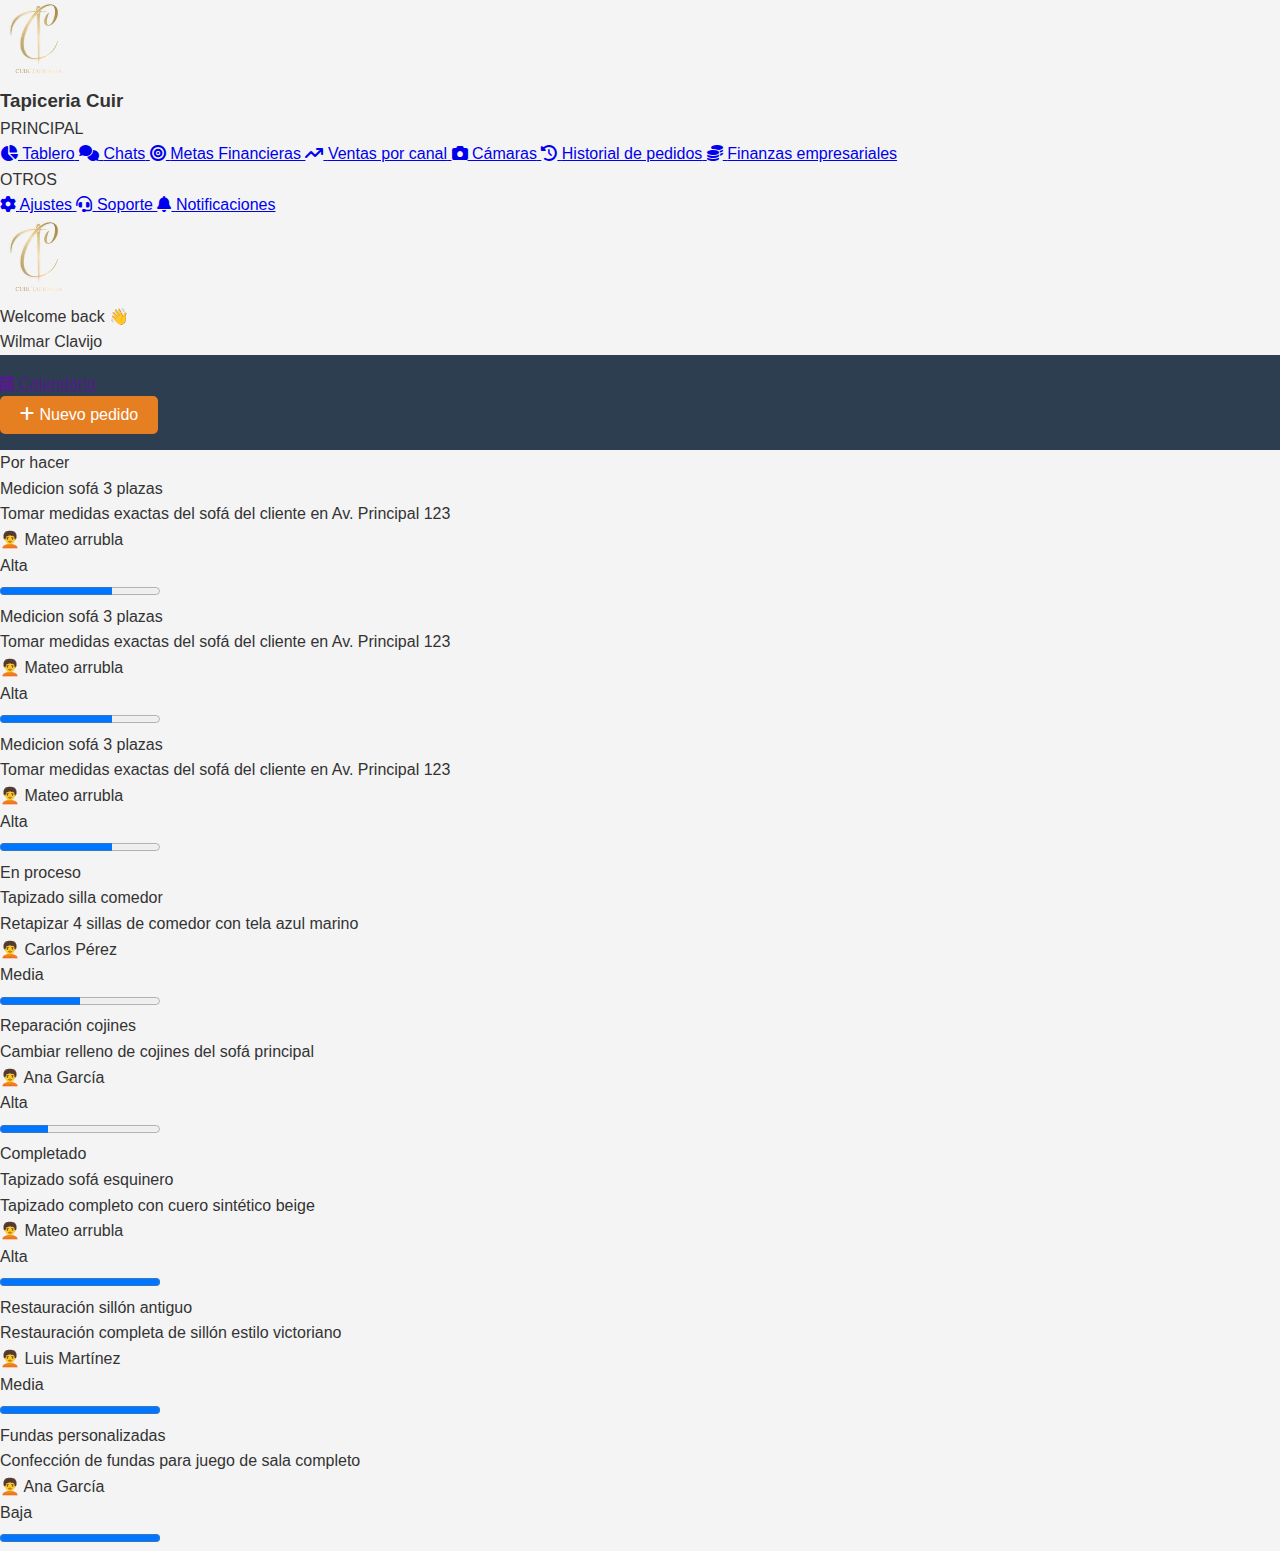
<file: index.html>
<!DOCTYPE html>
<html lang="es">
<head>
    <meta charset="UTF-8">
    <meta name="viewport" content="width=device-width, initial-scale=1.0">
    <title>KanView - Gestión de Tapicería</title>
    <link rel="stylesheet" href="css/style.css">
    <link rel="stylesheet" href="https://cdnjs.cloudflare.com/ajax/libs/font-awesome/6.0.0/css/all.min.css">
</head>
<body>
<section class="side-bar">
    <div class="side-cuir">
        <img src="/imgs/tapiicon.jpeg" alt="">
        <h3>Tapiceria Cuir</h3>
    </div>


    <div class="main-items">
    <p class="side-text-principal">
        PRINCIPAL</p>

    <div class="side-items-menu">
        <a href="index.html" class="icon-item active">
            <i class="fa-solid fa-chart-pie"></i>
            <span>Tablero</span>
        </a>

        <a href="pages/chats.html" class="icon-item">
            <i class="fa-solid fa-comments"></i>
            <span>Chats</span>
        </a>

        <a href="pages/metas-financieras.html" class="icon-item">
            <i class="fa-solid fa-bullseye"></i>
            <span>Metas Financieras</span>
        </a>

        <a href="pages/ventas-por-canal.html" class="icon-item">
            <i class="fa-solid fa-arrow-trend-up"></i>
            <span>Ventas por canal</span>
        </a>

        <a href="pages/camaras.html" class="icon-item">
            <i class="fa-solid fa-camera"></i>
            <span>Cámaras</span>
        </a>

        <a href="pages/historial-pedidos.html" class="icon-item">
            <i class="fa-solid fa-clock-rotate-left"></i>
            <span>Historial de pedidos</span>
        </a>

        <a href="pages/finanzas-empresariales.html" class="icon-item">
            <i class="fa-solid fa-coins"></i>
            <span>Finanzas empresariales</span>
        </a>


    </div>
</div>


    <div class="sub-items">
        <p class="side-text-otros">OTROS</p>
        <a href="pages/ajustes.html" class="icon-item">
            <i class="fa-solid fa-gear"></i>
            <span>Ajustes</span>
        </a>


        <a href="pages/soporte.html" class="icon-item">
            <i class="fa-solid fa-headset"></i>
            <span>Soporte</span>
        </a>


        <a href="pages/notificaciones.html" class="icon-item">
            <i class="fa-solid fa-bell"></i>
            <span>Notificaciones</span>
        </a>
    </div>

    <div class="section-user">
        <img src="/imgs/tapiicon.jpeg" alt="">
        <div class="text-user">
            <p class="welcome-back">Welcome back 👋</p>
            <p class="name-user">Wilmar Clavijo</p>
        </div>
    </div>

</section>



<main class="kanban-board">
    <header class="header-board">
        <div class="item-calendar">
        <a href="">
            <i class="fa-solid fa-calendar-days"></i>
            <span>Calendario</span>
        </a>
        </div>

        <div class="create-order">
            <button id="create-order">
                <i class="fa-solid fa-plus"></i>
                Nuevo pedido
            </button>
        </div>

    </header>

    <section class="table-board">
        <div class="kanban-column">
            <div class="column-header">
                <span class="status-dot orange"></span>
                <span>Por hacer</span>
            </div>
            <div class="card-table">
                <div class="task-module">
                    <div class="task-text">
                        <p>Medicion sofá 3 plazas</p>
                        <p>Tomar medidas exactas del sofá del cliente en Av. Principal 123</p>
                        <p><strong class="emoji">🧑‍🦱</strong> Mateo arrubla</p>
                    </div>
                        <p>Alta</p>
                        <progress value="70" max="100">70%</progress>
                </div>

                <div class="task-module">
                    <div class="task-text">
                        <p>Medicion sofá 3 plazas</p>
                        <p>Tomar medidas exactas del sofá del cliente en Av. Principal 123</p>
                        <p><strong class="emoji">🧑‍🦱</strong> Mateo arrubla</p>
                    </div>
                        <p>Alta</p>
                        <progress value="70" max="100">70%</progress>
                </div>

                <div class="task-module">
                    <div class="task-text">
                        <p>Medicion sofá 3 plazas</p>
                        <p>Tomar medidas exactas del sofá del cliente en Av. Principal 123</p>
                        <p><strong class="emoji">🧑‍🦱</strong> Mateo arrubla</p>
                    </div>
                    
                        <p>Alta</p>
                        <progress value="70" max="100">70%</progress>
                </div>
            </div>
        </div>
        
        <div class="kanban-column">
            <div class="column-header">
                <span class="status-dot blue"></span>
                <span>En proceso</span>
            </div>
            <div class="card-table">
                <div class="task-module">
                    <div class="task-text">
                        <p>Tapizado silla comedor</p>
                        <p>Retapizar 4 sillas de comedor con tela azul marino</p>
                        <p><strong class="emoji">🧑‍🦱</strong> Carlos Pérez</p>
                    </div>
                        <p>Media</p>
                        <progress value="50" max="100">50%</progress>
                </div>

                <div class="task-module">
                    <div class="task-text">
                        <p>Reparación cojines</p>
                        <p>Cambiar relleno de cojines del sofá principal</p>
                        <p><strong class="emoji">🧑‍🦱</strong> Ana García</p>
                    </div>
                        <p>Alta</p>
                        <progress value="30" max="100">30%</progress>
                </div>
            </div>
        </div>
        
        <div class="kanban-column">
            <div class="column-header">
                <span class="status-dot green"></span>
                <span>Completado</span>
            </div>
            <div class="card-table">
                <div class="task-module">
                    <div class="task-text">
                        <p>Tapizado sofá esquinero</p>
                        <p>Tapizado completo con cuero sintético beige</p>
                        <p><strong class="emoji">🧑‍🦱</strong> Mateo arrubla</p>
                    </div>
                        <p>Alta</p>
                        <progress value="100" max="100">100%</progress>
                </div>

                <div class="task-module">
                    <div class="task-text">
                        <p>Restauración sillón antiguo</p>
                        <p>Restauración completa de sillón estilo victoriano</p>
                        <p><strong class="emoji">🧑‍🦱</strong> Luis Martínez</p>
                    </div>
                        <p>Media</p>
                        <progress value="100" max="100">100%</progress>
                </div>

                <div class="task-module">
                    <div class="task-text">
                        <p>Fundas personalizadas</p>
                        <p>Confección de fundas para juego de sala completo</p>
                        <p><strong class="emoji">🧑‍🦱</strong> Ana García</p>
                    </div>
                        <p>Baja</p>
                        <progress value="100" max="100">100%</progress>
                </div>
            </div>
        </div>
    </section>
</main>
    
<script src="/js/script.js"></script>
</body>
</html>
</file>
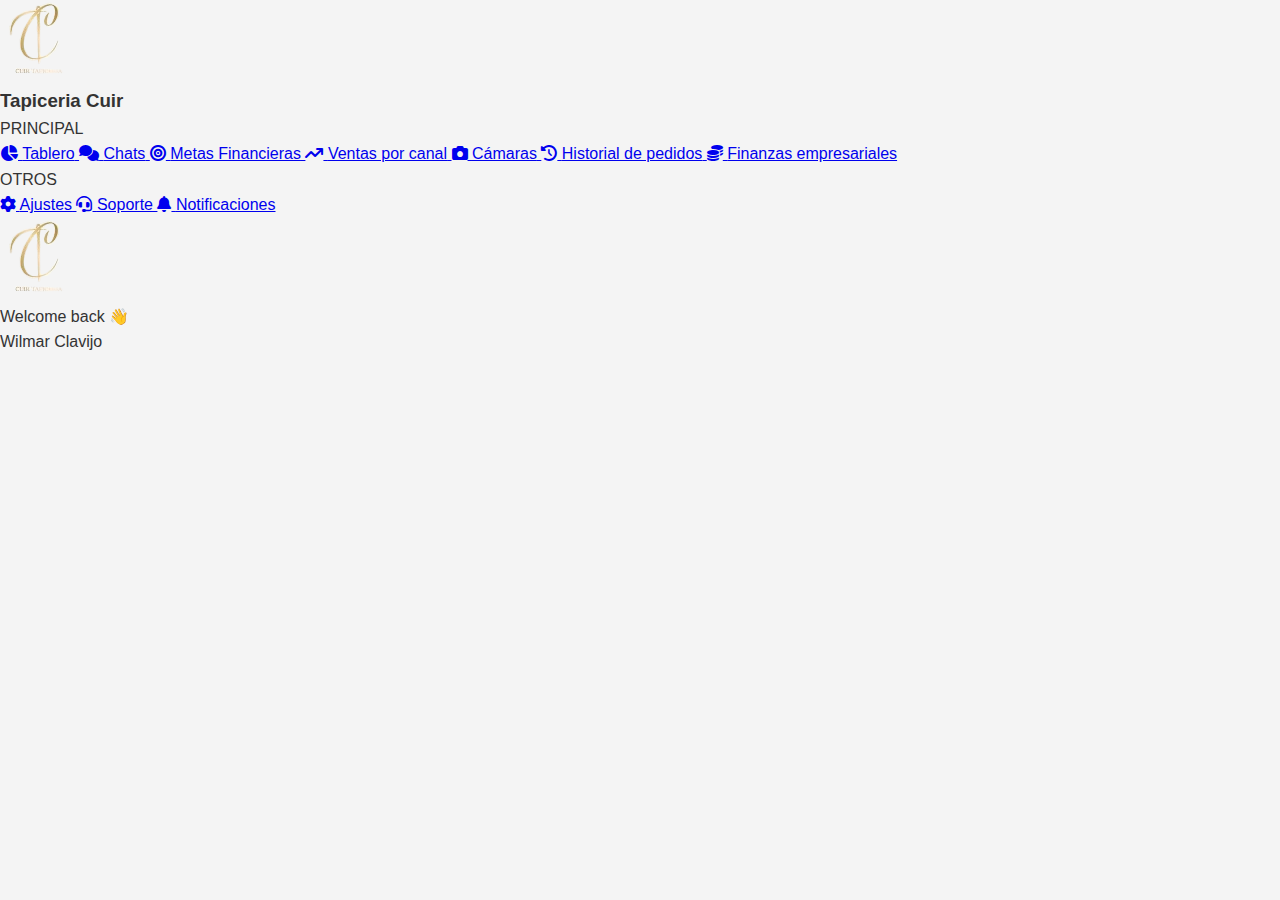
<file: pages/ajustes.html>
<!DOCTYPE html>
<html lang="es">
<head>
    <meta charset="UTF-8">
    <meta name="viewport" content="width=device-width, initial-scale=1.0">
    <title>Ajustes - KanView</title>
    <link rel="stylesheet" href="../css/style.css">
    <link rel="stylesheet" href="https://cdnjs.cloudflare.com/ajax/libs/font-awesome/6.0.0/css/all.min.css">
</head>
<body>
<section class="side-bar">
    <div class="side-cuir">
        <img src="../imgs/tapiicon.jpeg" alt="">
        <h3>Tapiceria Cuir</h3>
    </div>

    <div class="main-items">
        <p class="side-text-principal">PRINCIPAL</p>

        <div class="side-items-menu">
            <a href="../index.html" class="icon-item">
                <i class="fa-solid fa-chart-pie"></i>
                <span>Tablero</span>
            </a>

            <a href="chats.html" class="icon-item">
                <i class="fa-solid fa-comments"></i>
                <span>Chats</span>
            </a>

            <a href="metas-financieras.html" class="icon-item">
                <i class="fa-solid fa-bullseye"></i>
                <span>Metas Financieras</span>
            </a>

            <a href="ventas-por-canal.html" class="icon-item">
                <i class="fa-solid fa-arrow-trend-up"></i>
                <span>Ventas por canal</span>
            </a>

            <a href="camaras.html" class="icon-item">
                <i class="fa-solid fa-camera"></i>
                <span>Cámaras</span>
            </a>

            <a href="historial-pedidos.html" class="icon-item">
                <i class="fa-solid fa-clock-rotate-left"></i>
                <span>Historial de pedidos</span>
            </a>

            <a href="finanzas-empresariales.html" class="icon-item">
                <i class="fa-solid fa-coins"></i>
                <span>Finanzas empresariales</span>
            </a>
        </div>
    </div>

    <div class="sub-items">
        <p class="side-text-otros">OTROS</p>
        <a href="ajustes.html" class="icon-item active">
            <i class="fa-solid fa-gear"></i>
            <span>Ajustes</span>
        </a>

        <a href="soporte.html" class="icon-item">
            <i class="fa-solid fa-headset"></i>
            <span>Soporte</span>
        </a>

        <a href="notificaciones.html" class="icon-item">
            <i class="fa-solid fa-bell"></i>
            <span>Notificaciones</span>
        </a>
    </div>

    <div class="section-user">
        <img src="../imgs/tapiicon.jpeg" alt="">
        <div class="text-user">
            <p class="welcome-back">Welcome back 👋</p>
            <p class="name-user">Wilmar Clavijo</p>
        </div>
    </div>
</section>


    
</body>
</html>
</file>
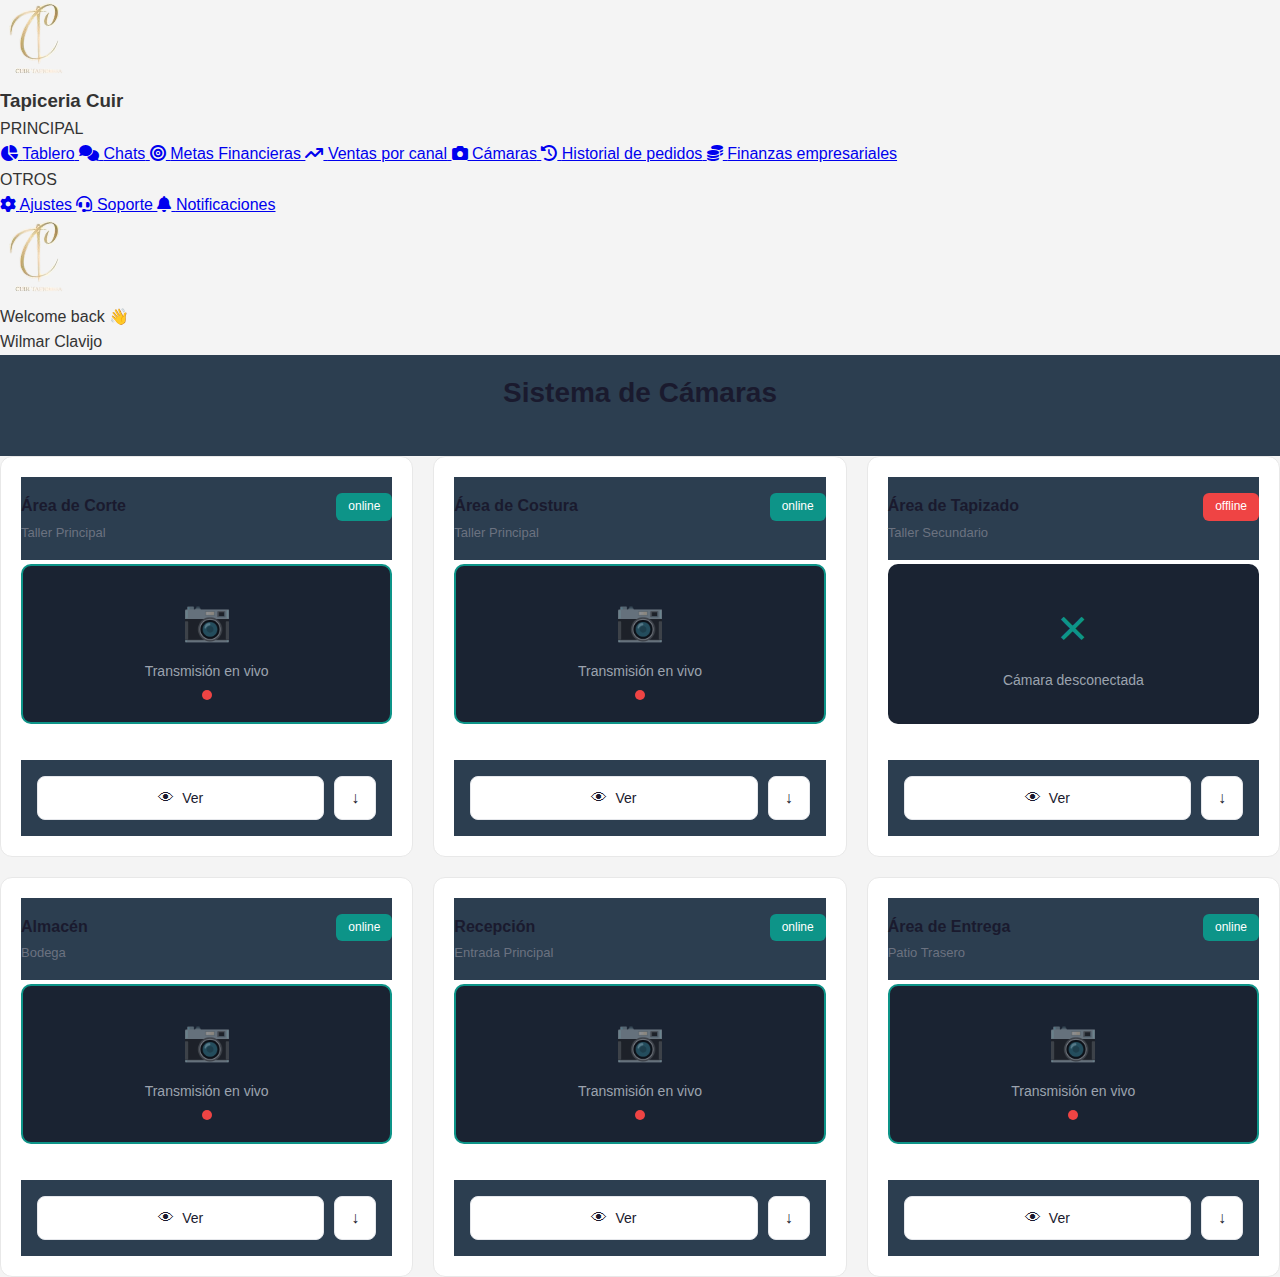
<file: pages/camaras.html>
<!DOCTYPE html>
<html lang="es">
<head>
    <meta charset="UTF-8">
    <meta name="viewport" content="width=device-width, initial-scale=1.0">
    <title>Cámaras - KanView</title>
    <link rel="stylesheet" href="../css/style.css">
    <link rel="stylesheet" href="../css/pages/camaras.css">
    <link rel="stylesheet" href="https://cdnjs.cloudflare.com/ajax/libs/font-awesome/6.0.0/css/all.min.css">
</head>
<body>
<section class="side-bar">
    <div class="side-cuir">
        <img src="../imgs/tapiicon.jpeg" alt="">
        <h3>Tapiceria Cuir</h3>
    </div>

    <div class="main-items">
        <p class="side-text-principal">PRINCIPAL</p>

        <div class="side-items-menu">
            <a href="../index.html" class="icon-item">
                <i class="fa-solid fa-chart-pie"></i>
                <span>Tablero</span>
            </a>

            <a href="chats.html" class="icon-item">
                <i class="fa-solid fa-comments"></i>
                <span>Chats</span>
            </a>

            <a href="metas-financieras.html" class="icon-item">
                <i class="fa-solid fa-bullseye"></i>
                <span>Metas Financieras</span>
            </a>

            <a href="ventas-por-canal.html" class="icon-item">
                <i class="fa-solid fa-arrow-trend-up"></i>
                <span>Ventas por canal</span>
            </a>

            <a href="camaras.html" class="icon-item active">
                <i class="fa-solid fa-camera"></i>
                <span>Cámaras</span>
            </a>

            <a href="historial-pedidos.html" class="icon-item">
                <i class="fa-solid fa-clock-rotate-left"></i>
                <span>Historial de pedidos</span>
            </a>

            <a href="finanzas-empresariales.html" class="icon-item">
                <i class="fa-solid fa-coins"></i>
                <span>Finanzas empresariales</span>
            </a>
        </div>
    </div>

    <div class="sub-items">
        <p class="side-text-otros">OTROS</p>
        <a href="ajustes.html" class="icon-item">
            <i class="fa-solid fa-gear"></i>
            <span>Ajustes</span>
        </a>

        <a href="soporte.html" class="icon-item">
            <i class="fa-solid fa-headset"></i>
            <span>Soporte</span>
        </a>

        <a href="notificaciones.html" class="icon-item">
            <i class="fa-solid fa-bell"></i>
            <span>Notificaciones</span>
        </a>
    </div>

    <div class="section-user">
        <img src="../imgs/tapiicon.jpeg" alt="">
        <div class="text-user">
            <p class="welcome-back">Welcome back 👋</p>
            <p class="name-user">Wilmar Clavijo</p>
        </div>
    </div>
</section>

<main class="dashboard">
        <header class="dashboard-header">
            <h1>Sistema de Cámaras</h1>
        </header>

        <section class="cameras-grid">
            <article class="camera-card">
                <header class="camera-header">
                    <div class="camera-info">
                        <h3>Área de Corte</h3>
                        <span class="camera-location">Taller Principal</span>
                    </div>
                    <span class="status-badge online">online</span>
                </header>
                <div class="camera-feed online">
                    <div class="camera-placeholder">
                        <span class="camera-icon">📷</span>
                        <span class="feed-label">Transmisión en vivo</span>
                        <span class="live-dot"></span>
                    </div>
                </div>
                <footer class="camera-actions">
                    <button class="btn-view">
                        <span class="btn-icon">👁</span>
                        Ver
                    </button>
                    <button class="btn-download">
                        <span class="btn-icon">↓</span>
                    </button>
                </footer>
            </article>

            <article class="camera-card">
                <header class="camera-header">
                    <div class="camera-info">
                        <h3>Área de Costura</h3>
                        <span class="camera-location">Taller Principal</span>
                    </div>
                    <span class="status-badge online">online</span>
                </header>
                <div class="camera-feed online">
                    <div class="camera-placeholder">
                        <span class="camera-icon">📷</span>
                        <span class="feed-label">Transmisión en vivo</span>
                        <span class="live-dot"></span>
                    </div>
                </div>
                <footer class="camera-actions">
                    <button class="btn-view">
                        <span class="btn-icon">👁</span>
                        Ver
                    </button>
                    <button class="btn-download">
                        <span class="btn-icon">↓</span>
                    </button>
                </footer>
            </article>

            <article class="camera-card">
                <header class="camera-header">
                    <div class="camera-info">
                        <h3>Área de Tapizado</h3>
                        <span class="camera-location">Taller Secundario</span>
                    </div>
                    <span class="status-badge offline">offline</span>
                </header>
                <div class="camera-feed offline">
                    <div class="camera-placeholder">
                        <span class="disconnect-icon">✕</span>
                        <span class="feed-label">Cámara desconectada</span>
                    </div>
                </div>
                <footer class="camera-actions">
                    <button class="btn-view">
                        <span class="btn-icon">👁</span>
                        Ver
                    </button>
                    <button class="btn-download">
                        <span class="btn-icon">↓</span>
                    </button>
                </footer>
            </article>

            <article class="camera-card">
                <header class="camera-header">
                    <div class="camera-info">
                        <h3>Almacén</h3>
                        <span class="camera-location">Bodega</span>
                    </div>
                    <span class="status-badge online">online</span>
                </header>
                <div class="camera-feed online">
                    <div class="camera-placeholder">
                        <span class="camera-icon">📷</span>
                        <span class="feed-label">Transmisión en vivo</span>
                        <span class="live-dot"></span>
                    </div>
                </div>
                <footer class="camera-actions">
                    <button class="btn-view">
                        <span class="btn-icon">👁</span>
                        Ver
                    </button>
                    <button class="btn-download">
                        <span class="btn-icon">↓</span>
                    </button>
                </footer>
            </article>

            <article class="camera-card">
                <header class="camera-header">
                    <div class="camera-info">
                        <h3>Recepción</h3>
                        <span class="camera-location">Entrada Principal</span>
                    </div>
                    <span class="status-badge online">online</span>
                </header>
                <div class="camera-feed online">
                    <div class="camera-placeholder">
                        <span class="camera-icon">📷</span>
                        <span class="feed-label">Transmisión en vivo</span>
                        <span class="live-dot"></span>
                    </div>
                </div>
                <footer class="camera-actions">
                    <button class="btn-view">
                        <span class="btn-icon">👁</span>
                        Ver
                    </button>
                    <button class="btn-download">
                        <span class="btn-icon">↓</span>
                    </button>
                </footer>
            </article>

            <article class="camera-card">
                <header class="camera-header">
                    <div class="camera-info">
                        <h3>Área de Entrega</h3>
                        <span class="camera-location">Patio Trasero</span>
                    </div>
                    <span class="status-badge online">online</span>
                </header>
                <div class="camera-feed online">
                    <div class="camera-placeholder">
                        <span class="camera-icon">📷</span>
                        <span class="feed-label">Transmisión en vivo</span>
                        <span class="live-dot"></span>
                    </div>
                </div>
                <footer class="camera-actions">
                    <button class="btn-view">
                        <span class="btn-icon">👁</span>
                        Ver
                    </button>
                    <button class="btn-download">
                        <span class="btn-icon">↓</span>
                    </button>
                </footer>
            </article>
        </section>
    </main>


    
</body>
</html>
</file>
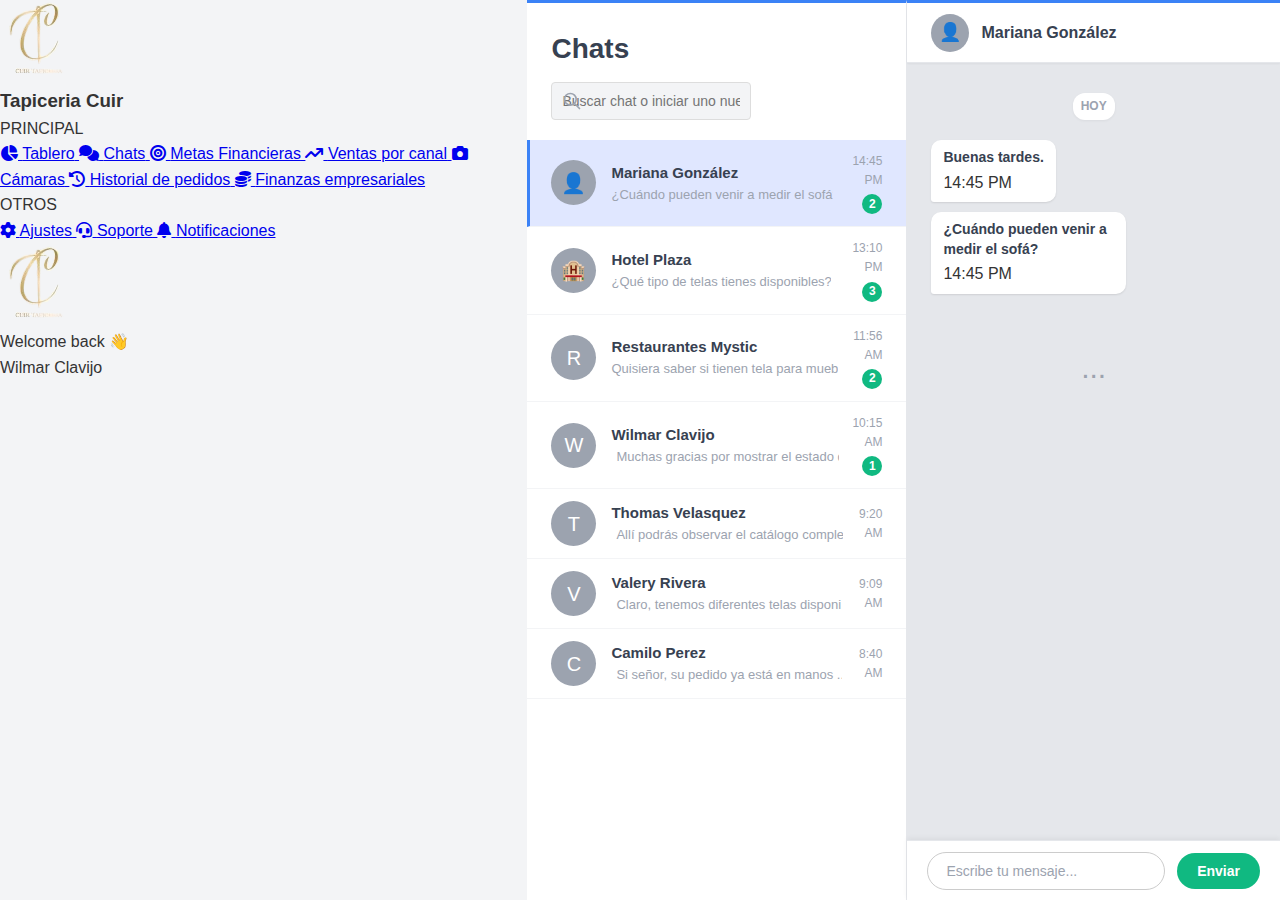
<file: pages/chats.html>
<!DOCTYPE html>
<html lang="es">
<head>
    <meta charset="UTF-8">
    <meta name="viewport" content="width=device-width, initial-scale=1.0">
    <title>Chats - KanView</title>
    <link rel="stylesheet" href="../css/style.css">
    <link rel="stylesheet" href="../css/pages/chats.css">
    <link rel="stylesheet" href="https://cdnjs.cloudflare.com/ajax/libs/font-awesome/6.0.0/css/all.min.css">
</head>
<body>
<section class="side-bar">
    <div class="side-cuir">
        <img src="../imgs/tapiicon.jpeg" alt="">
        <h3>Tapiceria Cuir</h3>
    </div>

    <div class="main-items">
        <p class="side-text-principal">PRINCIPAL</p>

        <div class="side-items-menu">
            <a href="../index.html" class="icon-item">
                <i class="fa-solid fa-chart-pie"></i>
                <span>Tablero</span>
            </a>

            <a href="chats.html" class="icon-item active">
                <i class="fa-solid fa-comments"></i>
                <span>Chats</span>
            </a>

            <a href="metas-financieras.html" class="icon-item">
                <i class="fa-solid fa-bullseye"></i>
                <span>Metas Financieras</span>
            </a>

            <a href="ventas-por-canal.html" class="icon-item">
                <i class="fa-solid fa-arrow-trend-up"></i>
                <span>Ventas por canal</span>
            </a>

            <a href="camaras.html" class="icon-item">
                <i class="fa-solid fa-camera"></i>
                <span>Cámaras</span>
            </a>

            <a href="historial-pedidos.html" class="icon-item">
                <i class="fa-solid fa-clock-rotate-left"></i>
                <span>Historial de pedidos</span>
            </a>

            <a href="finanzas-empresariales.html" class="icon-item">
                <i class="fa-solid fa-coins"></i>
                <span>Finanzas empresariales</span>
            </a>
        </div>
    </div>

    <div class="sub-items">
        <p class="side-text-otros">OTROS</p>
        <a href="ajustes.html" class="icon-item">
            <i class="fa-solid fa-gear"></i>
            <span>Ajustes</span>
        </a>

        <a href="soporte.html" class="icon-item">
            <i class="fa-solid fa-headset"></i>
            <span>Soporte</span>
        </a>

        <a href="notificaciones.html" class="icon-item">
            <i class="fa-solid fa-bell"></i>
            <span>Notificaciones</span>
        </a>
    </div>

    <div class="section-user">
        <img src="../imgs/tapiicon.jpeg" alt="">
        <div class="text-user">
            <p class="welcome-back">Welcome back 👋</p>
            <p class="name-user">Wilmar Clavijo</p>
        </div>
    </div>
</section>

<div class="chat-container">
        
        <div class="chat-list">
            <h2>Chats</h2>
            <div class="search-wrapper">
                 <svg class="search-icon" fill="none" stroke="currentColor" viewBox="0 0 24 24"><path stroke-linecap="round" stroke-linejoin="round" stroke-width="2" d="M21 21l-6-6m2-5a7 7 0 11-14 0 7 7 0 0114 0z"/></svg>
                 <input type="text" placeholder="Buscar chat o iniciar uno nuevo" class="chat-search">
            </div>

            <div class="chat-item active-list-item"> 
                <div class="chat-avatar">👤</div>
                <div class="chat-info">
                    <span class="chat-name">Mariana González</span>
                    <span class="chat-message">¿Cuándo pueden venir a medir el sofá?</span>
                </div>
                <div class="chat-meta">14:45 PM<span class="unread-count">2</span></div>
            </div>

            <div class="chat-item">
                <div class="chat-avatar">🏨</div>
                <div class="chat-info">
                    <span class="chat-name">Hotel Plaza</span>
                    <span class="chat-message">¿Qué tipo de telas tienes disponibles?</span>
                </div>
                <div class="chat-meta">13:10 PM<span class="unread-count">3</span></div>
            </div>
            
            <div class="chat-item">
                <div class="chat-avatar">R</div>
                <div class="chat-info">
                    <span class="chat-name">Restaurantes Mystic</span>
                    <span class="chat-message">Quisiera saber si tienen tela para muebles...</span>
                </div>
                <div class="chat-meta">11:56 AM<span class="unread-count">2</span></div>
            </div>
            
            <div class="chat-item">
                <div class="chat-avatar">W</div>
                <div class="chat-info">
                    <span class="chat-name">Wilmar Clavijo</span>
                    <span class="chat-message"><svg class="read-check" fill="none" stroke="currentColor" viewBox="0 0 24 24"><path stroke-linecap="round" stroke-linejoin="round" stroke-width="2" d="M5 13l4 4L19 7"/></svg>Muchas gracias por mostrar el estado de ...</span>
                </div>
                <div class="chat-meta">10:15 AM<span class="unread-count">1</span></div>
            </div>
             <div class="chat-item">
                <div class="chat-avatar">T</div>
                <div class="chat-info">
                    <span class="chat-name">Thomas Velasquez</span>
                    <span class="chat-message"><svg class="read-check" fill="none" stroke="currentColor" viewBox="0 0 24 24"><path stroke-linecap="round" stroke-linejoin="round" stroke-width="2" d="M5 13l4 4L19 7"/><path stroke-linecap="round" stroke-linejoin="round" stroke-width="2" d="M5 13l4 4L19 7"/></svg>Allí podrás observar el catálogo comple ...</span>
                </div>
                <div class="chat-meta">9:20 AM</div>
            </div>
             <div class="chat-item">
                <div class="chat-avatar">V</div>
                <div class="chat-info">
                    <span class="chat-name">Valery Rivera</span>
                    <span class="chat-message"><svg class="read-check" fill="none" stroke="currentColor" viewBox="0 0 24 24"><path stroke-linecap="round" stroke-linejoin="round" stroke-width="2" d="M5 13l4 4L19 7"/><path stroke-linecap="round" stroke-linejoin="round" stroke-width="2" d="M5 13l4 4L19 7"/></svg>Claro, tenemos diferentes telas disponi...</span>
                </div>
                <div class="chat-meta">9:09 AM</div>
            </div>
             <div class="chat-item">
                <div class="chat-avatar">C</div>
                <div class="chat-info">
                    <span class="chat-name">Camilo Perez</span>
                    <span class="chat-message"><svg class="read-check" fill="none" stroke="currentColor" viewBox="0 0 24 24"><path stroke-linecap="round" stroke-linejoin="round" stroke-width="2" d="M5 13l4 4L19 7"/><path stroke-linecap="round" stroke-linejoin="round" stroke-width="2" d="M5 13l4 4L19 7"/></svg>Si señor, su pedido ya está en manos ...</span>
                </div>
                <div class="chat-meta">8:40 AM</div>
            </div>
            
        </div>

        <div class="chat-window">
            
            <div class="chat-header-display">
                <div class="chat-avatar">O</div>
                <span class="chat-name-display">Mariana González</span>
            </div>
            
            <div class="chat-content">
                <div class="date-separator">HOY</div>
                
                <div class="chat-message-bubble received">
                    <p>Mariana González</p>
                    <p>Buenas tardes.</p>
                    <span class="chat-time">14:45 PM</span>
                </div>
                <div class="chat-message-bubble received">
                    <p>¿Cuándo pueden venir a medir el sofá?</p>
                    <span class="chat-time">14:45 PM</span>
                </div>
                <div class="typing-indicator">...</div> 
            </div>

            <div class="chat-input-area">
                <input type="text" placeholder="Escribe tu mensaje..." id="messageInput">
                <button class="send-button">Enviar</button>
            </div>
            
        </div>
    </div>
    

     <script src="../js/chat.js"></script>
    </body>
   
       
</body>
</html>
</file>
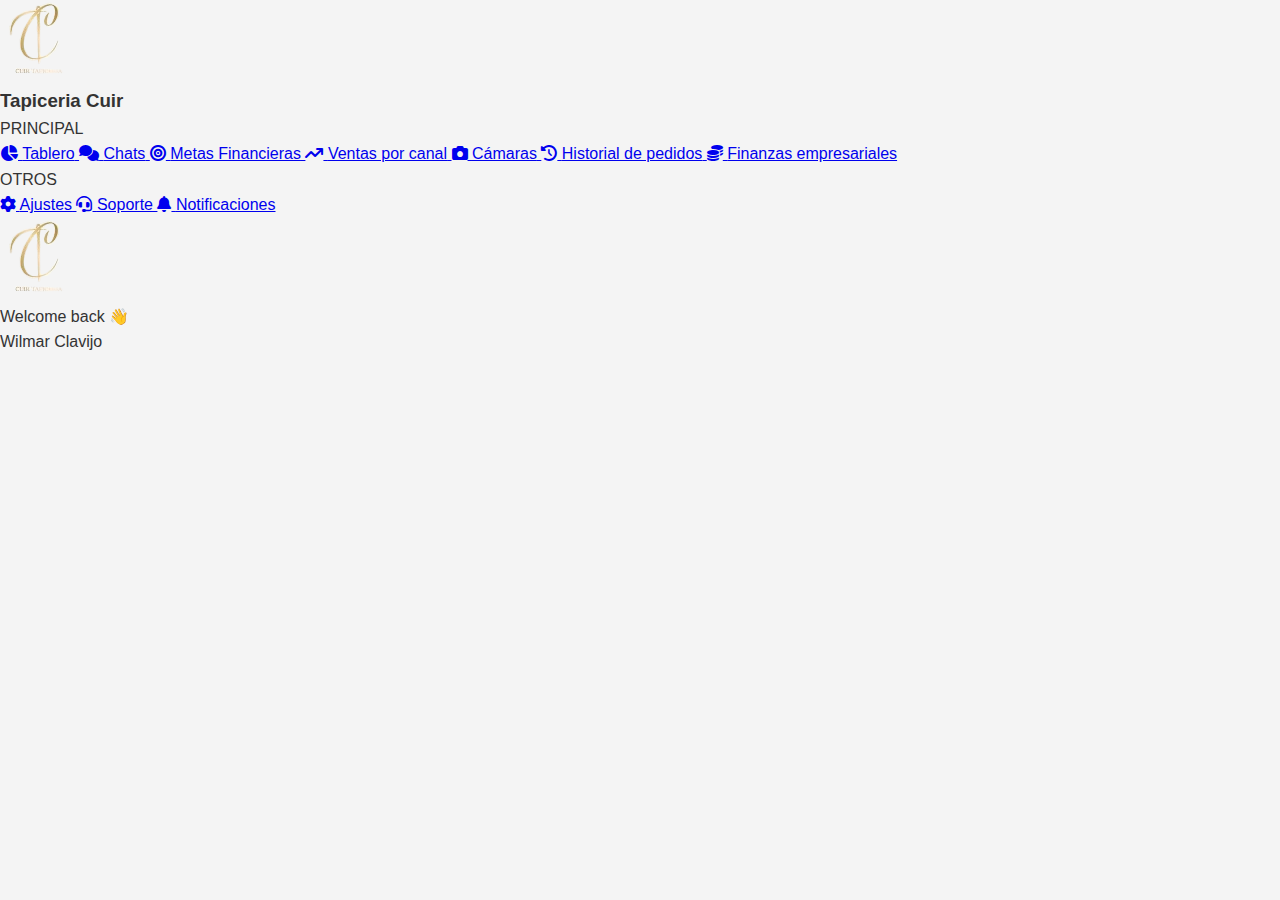
<file: pages/finanzas-empresariales.html>
<!DOCTYPE html>
<html lang="es">
<head>
    <meta charset="UTF-8">
    <meta name="viewport" content="width=device-width, initial-scale=1.0">
    <title>Finanzas Empresariales - KanView</title>
    <link rel="stylesheet" href="../css/style.css">
    <link rel="stylesheet" href="https://cdnjs.cloudflare.com/ajax/libs/font-awesome/6.0.0/css/all.min.css">
</head>
<body>
<section class="side-bar">
    <div class="side-cuir">
        <img src="../imgs/tapiicon.jpeg" alt="">
        <h3>Tapiceria Cuir</h3>
    </div>

    <div class="main-items">
        <p class="side-text-principal">PRINCIPAL</p>

        <div class="side-items-menu">
            <a href="../index.html" class="icon-item">
                <i class="fa-solid fa-chart-pie"></i>
                <span>Tablero</span>
            </a>

            <a href="chats.html" class="icon-item">
                <i class="fa-solid fa-comments"></i>
                <span>Chats</span>
            </a>

            <a href="metas-financieras.html" class="icon-item">
                <i class="fa-solid fa-bullseye"></i>
                <span>Metas Financieras</span>
            </a>

            <a href="ventas-por-canal.html" class="icon-item">
                <i class="fa-solid fa-arrow-trend-up"></i>
                <span>Ventas por canal</span>
            </a>

            <a href="camaras.html" class="icon-item">
                <i class="fa-solid fa-camera"></i>
                <span>Cámaras</span>
            </a>

            <a href="historial-pedidos.html" class="icon-item">
                <i class="fa-solid fa-clock-rotate-left"></i>
                <span>Historial de pedidos</span>
            </a>

            <a href="finanzas-empresariales.html" class="icon-item active">
                <i class="fa-solid fa-coins"></i>
                <span>Finanzas empresariales</span>
            </a>
        </div>
    </div>

    <div class="sub-items">
        <p class="side-text-otros">OTROS</p>
        <a href="ajustes.html" class="icon-item">
            <i class="fa-solid fa-gear"></i>
            <span>Ajustes</span>
        </a>

        <a href="soporte.html" class="icon-item">
            <i class="fa-solid fa-headset"></i>
            <span>Soporte</span>
        </a>

        <a href="notificaciones.html" class="icon-item">
            <i class="fa-solid fa-bell"></i>
            <span>Notificaciones</span>
        </a>
    </div>

    <div class="section-user">
        <img src="../imgs/tapiicon.jpeg" alt="">
        <div class="text-user">
            <p class="welcome-back">Welcome back 👋</p>
            <p class="name-user">Wilmar Clavijo</p>
        </div>
    </div>
</section>


    
</body>
</html>
</file>
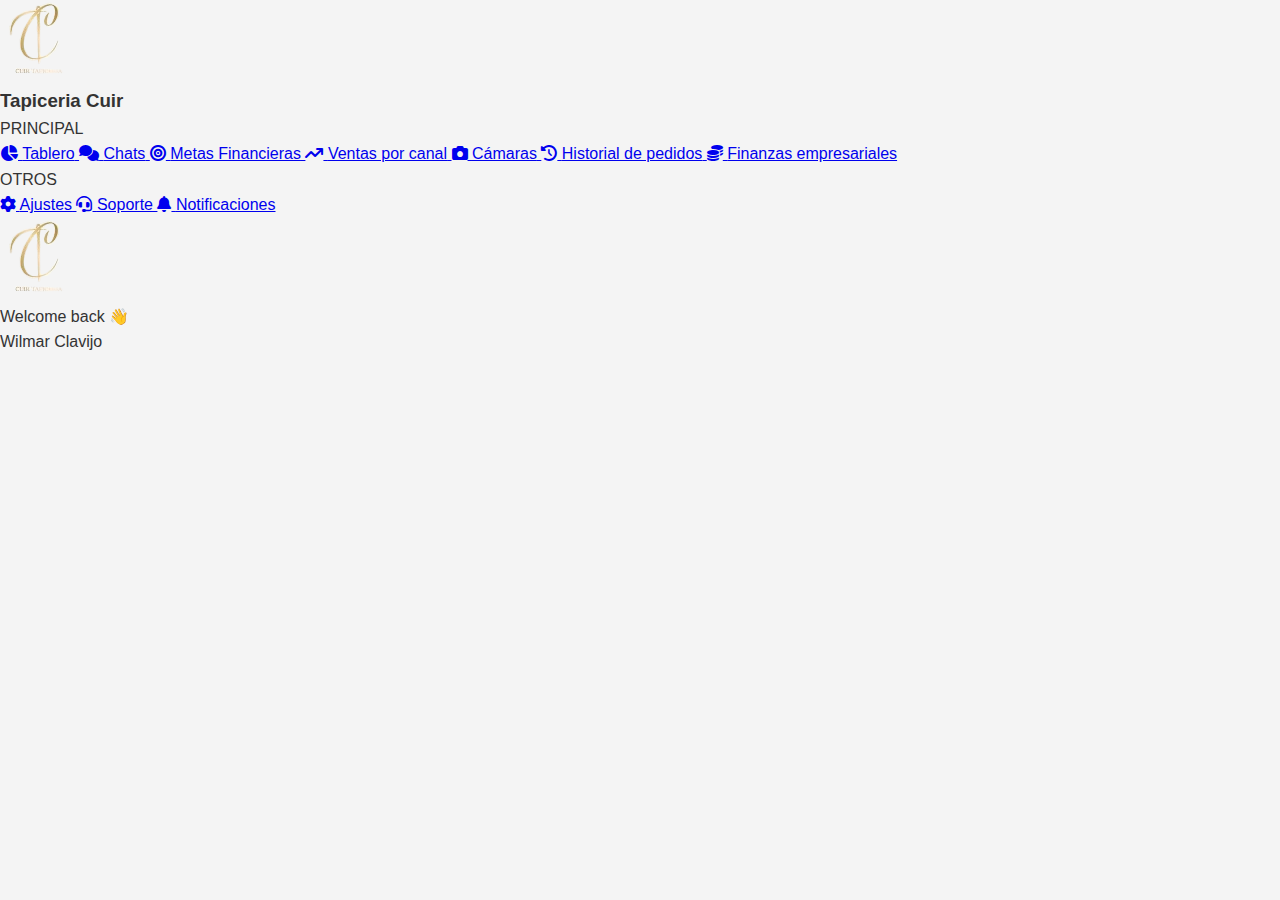
<file: pages/grupos.html>
<!DOCTYPE html>
<html lang="es">
<head>
    <meta charset="UTF-8">
    <meta name="viewport" content="width=device-width, initial-scale=1.0">
    <title>Grupos - KanView</title>
    <link rel="stylesheet" href="../css/style.css">
    <link rel="stylesheet" href="https://cdnjs.cloudflare.com/ajax/libs/font-awesome/6.0.0/css/all.min.css">
</head>
<body>
<section class="side-bar">
    <div class="side-cuir">
        <img src="../imgs/tapiicon.jpeg" alt="">
        <h3>Tapiceria Cuir</h3>
    </div>

    <div class="main-items">
        <p class="side-text-principal">PRINCIPAL</p>

        <div class="side-items-menu">
            <a href="../index.html" class="icon-item">
                <i class="fa-solid fa-chart-pie"></i>
                <span>Tablero</span>
            </a>

            <a href="chats.html" class="icon-item">
                <i class="fa-solid fa-comments"></i>
                <span>Chats</span>
            </a>

            <a href="metas-financieras.html" class="icon-item">
                <i class="fa-solid fa-bullseye"></i>
                <span>Metas Financieras</span>
            </a>

            <a href="ventas-por-canal.html" class="icon-item">
                <i class="fa-solid fa-arrow-trend-up"></i>
                <span>Ventas por canal</span>
            </a>

            <a href="camaras.html" class="icon-item">
                <i class="fa-solid fa-camera"></i>
                <span>Cámaras</span>
            </a>

            <a href="historial-pedidos.html" class="icon-item">
                <i class="fa-solid fa-clock-rotate-left"></i>
                <span>Historial de pedidos</span>
            </a>

            <a href="finanzas-empresariales.html" class="icon-item">
                <i class="fa-solid fa-coins"></i>
                <span>Finanzas empresariales</span>
            </a>
        </div>
    </div>

    <div class="sub-items">
        <p class="side-text-otros">OTROS</p>
        <a href="ajustes.html" class="icon-item">
            <i class="fa-solid fa-gear"></i>
            <span>Ajustes</span>
        </a>

        <a href="soporte.html" class="icon-item">
            <i class="fa-solid fa-headset"></i>
            <span>Soporte</span>
        </a>

        <a href="notificaciones.html" class="icon-item">
            <i class="fa-solid fa-bell"></i>
            <span>Notificaciones</span>
        </a>
    </div>

    <div class="section-user">
        <img src="../imgs/tapiicon.jpeg" alt="">
        <div class="text-user">
            <p class="welcome-back">Welcome back 👋</p>
            <p class="name-user">Wilmar Clavijo</p>
        </div>
    </div>
</section>


    
</body>
</html>
</file>
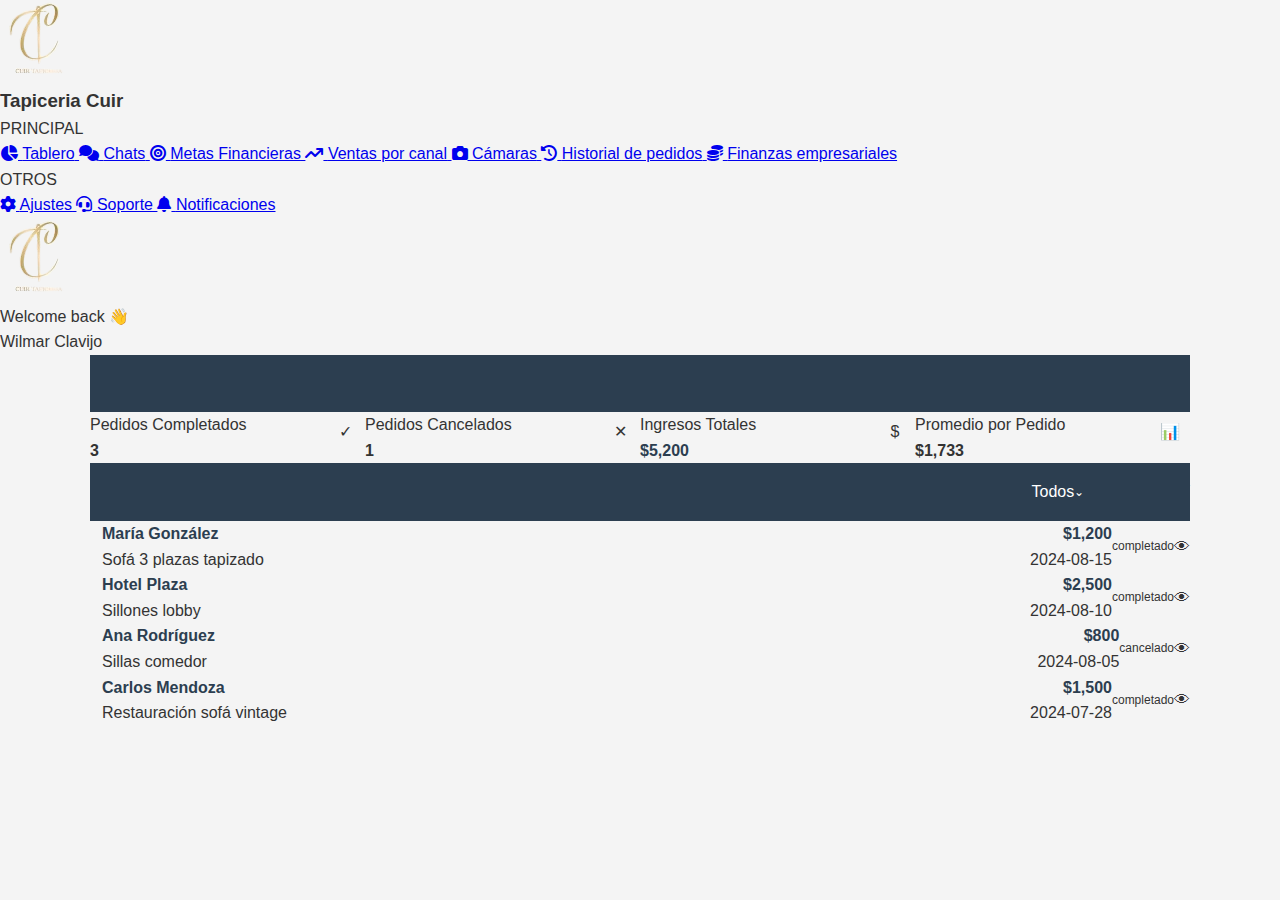
<file: pages/historial-pedidos.html>
<!DOCTYPE html>
<html lang="es">
<head>
    <meta charset="UTF-8">
    <meta name="viewport" content="width=device-width, initial-scale=1.0">
    <title>Historial de Pedidos - KanView</title>
    <link rel="stylesheet" href="../css/style.css">
    <link rel="stylesheet" href="../css/pages/historial.css">
    <link rel="stylesheet" href="https://cdnjs.cloudflare.com/ajax/libs/font-awesome/6.0.0/css/all.min.css">
</head>
<body>
<section class="side-bar">
    <div class="side-cuir">
        <img src="../imgs/tapiicon.jpeg" alt="">
        <h3>Tapiceria Cuir</h3>
    </div>

    <div class="main-items">
        <p class="side-text-principal">PRINCIPAL</p>

        <div class="side-items-menu">
            <a href="../index.html" class="icon-item">
                <i class="fa-solid fa-chart-pie"></i>
                <span>Tablero</span>
            </a>

            <a href="chats.html" class="icon-item">
                <i class="fa-solid fa-comments"></i>
                <span>Chats</span>
            </a>

            <a href="metas-financieras.html" class="icon-item">
                <i class="fa-solid fa-bullseye"></i>
                <span>Metas Financieras</span>
            </a>

            <a href="ventas-por-canal.html" class="icon-item">
                <i class="fa-solid fa-arrow-trend-up"></i>
                <span>Ventas por canal</span>
            </a>

            <a href="camaras.html" class="icon-item">
                <i class="fa-solid fa-camera"></i>
                <span>Cámaras</span>
            </a>

            <a href="historial-pedidos.html" class="icon-item active">
                <i class="fa-solid fa-clock-rotate-left"></i>
                <span>Historial de pedidos</span>
            </a>

            <a href="finanzas-empresariales.html" class="icon-item">
                <i class="fa-solid fa-coins"></i>
                <span>Finanzas empresariales</span>
            </a>
        </div>
    </div>

    <div class="sub-items">
        <p class="side-text-otros">OTROS</p>
        <a href="ajustes.html" class="icon-item">
            <i class="fa-solid fa-gear"></i>
            <span>Ajustes</span>
        </a>

        <a href="soporte.html" class="icon-item">
            <i class="fa-solid fa-headset"></i>
            <span>Soporte</span>
        </a>

        <a href="notificaciones.html" class="icon-item">
            <i class="fa-solid fa-bell"></i>
            <span>Notificaciones</span>
        </a>
    </div>

    <div class="section-user">
        <img src="../imgs/tapiicon.jpeg" alt="">
        <div class="text-user">
            <p class="welcome-back">Welcome back 👋</p>
            <p class="name-user">Wilmar Clavijo</p>
        </div>
    </div>
</section>

<main class="dashboard">
        <header class="dashboard-header">
            <h1>Historial de Pedidos</h1>
        </header>

        <section class="stats-cards">
            <article class="stat-card">
                <div class="stat-content">
                    <div class="stat-info">
                        <span class="stat-label">Pedidos Completados</span>
                        <span class="stat-number green">3</span>
                    </div>
                    <span class="stat-icon green-icon">✓</span>
                </div>
            </article>

            <article class="stat-card">
                <div class="stat-content">
                    <div class="stat-info">
                        <span class="stat-label">Pedidos Cancelados</span>
                        <span class="stat-number red">1</span>
                    </div>
                    <span class="stat-icon red-icon">✕</span>
                </div>
            </article>

            <article class="stat-card">
                <div class="stat-content">
                    <div class="stat-info">
                        <span class="stat-label">Ingresos Totales</span>
                        <span class="stat-number dark">$5,200</span>
                    </div>
                    <span class="stat-icon blue-icon">$</span>
                </div>
            </article>

            <article class="stat-card">
                <div class="stat-content">
                    <div class="stat-info">
                        <span class="stat-label">Promedio por Pedido</span>
                        <span class="stat-number teal">$1,733</span>
                    </div>
                    <span class="stat-icon teal-icon">📊</span>
                </div>
            </article>
        </section>

        <section class="orders-section">
            <header class="orders-header">
                <h2>Pedidos Recientes</h2>
                <div class="orders-actions">
                    <div class="filter-dropdown">
                        <span>Todos</span>
                        <span class="dropdown-arrow">⌄</span>
                    </div>
                    <button class="export-btn">
                        <span class="export-icon">↓</span>
                        Exportar CSV
                    </button>
                </div>
            </header>

            <ul class="orders-list">
                <li class="order-item">
                    <div class="order-info">
                        <span class="status-dot completed"></span>
                        <div class="order-details">
                            <span class="order-name">María González</span>
                            <span class="order-description">Sofá 3 plazas tapizado</span>
                        </div>
                    </div>
                    <div class="order-meta">
                        <div class="order-amount">
                            <span class="amount">$1,200</span>
                            <span class="date">2024-08-15</span>
                        </div>
                        <span class="status-badge completed">completado</span>
                        <button class="view-btn">👁</button>
                    </div>
                </li>

                <li class="order-item">
                    <div class="order-info">
                        <span class="status-dot completed"></span>
                        <div class="order-details">
                            <span class="order-name">Hotel Plaza</span>
                            <span class="order-description">Sillones lobby</span>
                        </div>
                    </div>
                    <div class="order-meta">
                        <div class="order-amount">
                            <span class="amount">$2,500</span>
                            <span class="date">2024-08-10</span>
                        </div>
                        <span class="status-badge completed">completado</span>
                        <button class="view-btn">👁</button>
                    </div>
                </li>

                <li class="order-item">
                    <div class="order-info">
                        <span class="status-dot cancelled"></span>
                        <div class="order-details">
                            <span class="order-name">Ana Rodríguez</span>
                            <span class="order-description">Sillas comedor</span>
                        </div>
                    </div>
                    <div class="order-meta">
                        <div class="order-amount">
                            <span class="amount">$800</span>
                            <span class="date">2024-08-05</span>
                        </div>
                        <span class="status-badge cancelled">cancelado</span>
                        <button class="view-btn">👁</button>
                    </div>
                </li>

                <li class="order-item">
                    <div class="order-info">
                        <span class="status-dot completed"></span>
                        <div class="order-details">
                            <span class="order-name">Carlos Mendoza</span>
                            <span class="order-description">Restauración sofá vintage</span>
                        </div>
                    </div>
                    <div class="order-meta">
                        <div class="order-amount">
                            <span class="amount">$1,500</span>
                            <span class="date">2024-07-28</span>
                        </div>
                        <span class="status-badge completed">completado</span>
                        <button class="view-btn">👁</button>
                    </div>
                </li>
            </ul>
        </section>
    </main>


    
</body>
</html>
</file>
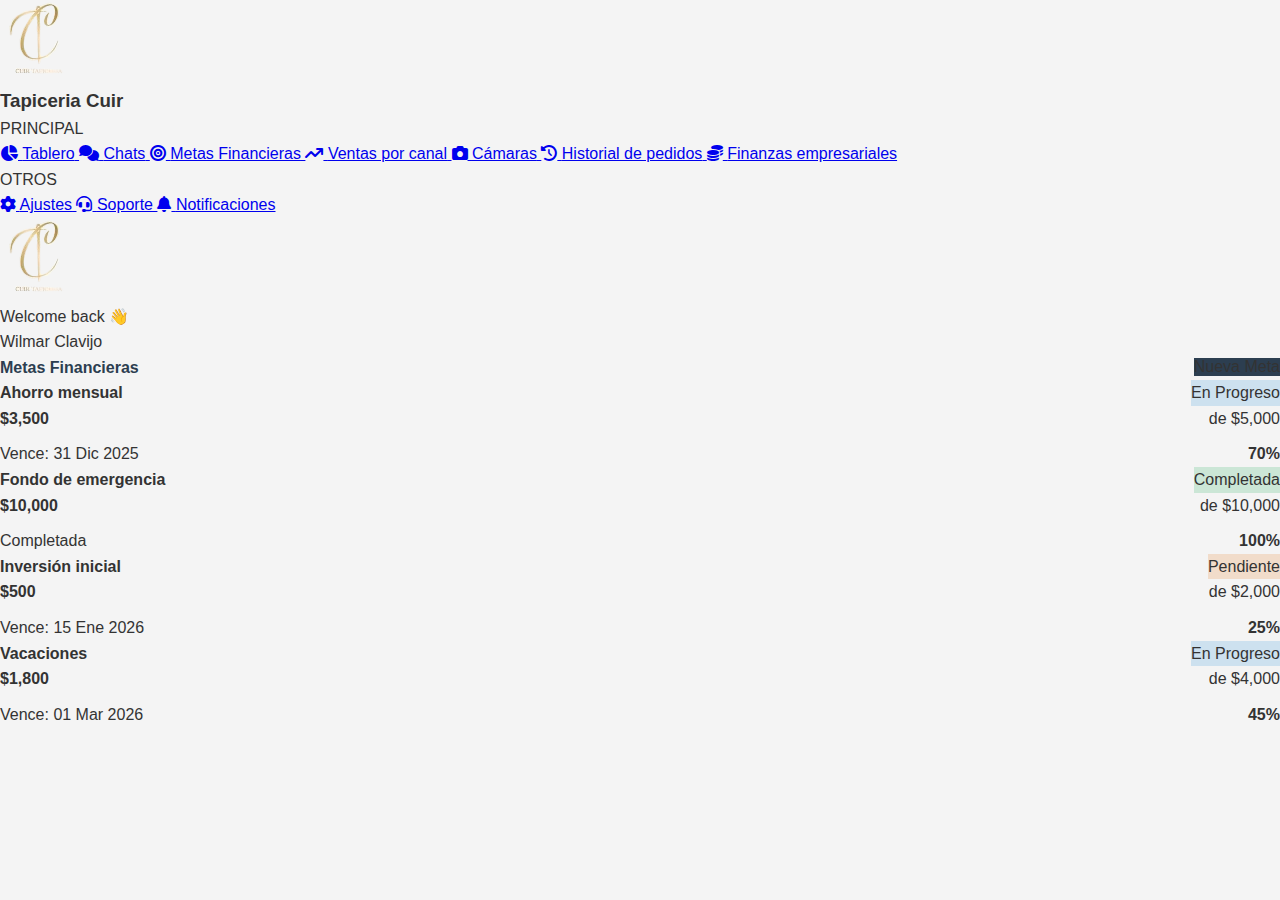
<file: pages/metas-financieras.html>
<!DOCTYPE html>
<html lang="es">
<head>
    <meta charset="UTF-8">
    <meta name="viewport" content="width=device-width, initial-scale=1.0">
    <title>Metas Financieras - KanView</title>
    <link rel="stylesheet" href="../css/style.css">
    <link rel="stylesheet" href="/css/pages/metas.css">
    <link rel="stylesheet" href="https://cdnjs.cloudflare.com/ajax/libs/font-awesome/6.0.0/css/all.min.css">
</head>
<body>
<section class="side-bar">
    <div class="side-cuir">
        <img src="../imgs/tapiicon.jpeg" alt="">
        <h3>Tapiceria Cuir</h3>
    </div>

    <div class="main-items">
        <p class="side-text-principal">PRINCIPAL</p>

        <div class="side-items-menu">
            <a href="../index.html" class="icon-item">
                <i class="fa-solid fa-chart-pie"></i>
                <span>Tablero</span>
            </a>

            <a href="chats.html" class="icon-item">
                <i class="fa-solid fa-comments"></i>
                <span>Chats</span>
            </a>

            <a href="metas-financieras.html" class="icon-item active">
                <i class="fa-solid fa-bullseye"></i>
                <span>Metas Financieras</span>
            </a>

            <a href="ventas-por-canal.html" class="icon-item">
                <i class="fa-solid fa-arrow-trend-up"></i>
                <span>Ventas por canal</span>
            </a>

            <a href="camaras.html" class="icon-item">
                <i class="fa-solid fa-camera"></i>
                <span>Cámaras</span>
            </a>

            <a href="historial-pedidos.html" class="icon-item">
                <i class="fa-solid fa-clock-rotate-left"></i>
                <span>Historial de pedidos</span>
            </a>

            <a href="finanzas-empresariales.html" class="icon-item">
                <i class="fa-solid fa-coins"></i>
                <span>Finanzas empresariales</span>
            </a>
        </div>
    </div>

    <div class="sub-items">
        <p class="side-text-otros">OTROS</p>
        <a href="ajustes.html" class="icon-item">
            <i class="fa-solid fa-gear"></i>
            <span>Ajustes</span>
        </a>

        <a href="soporte.html" class="icon-item">
            <i class="fa-solid fa-headset"></i>
            <span>Soporte</span>
        </a>

        <a href="notificaciones.html" class="icon-item">
            <i class="fa-solid fa-bell"></i>
            <span>Notificaciones</span>
        </a>
    </div>

    <div class="section-user">
        <img src="../imgs/tapiicon.jpeg" alt="">
        <div class="text-user">
            <p class="welcome-back">Welcome back 👋</p>
            <p class="name-user">Wilmar Clavijo</p>
        </div>
    </div>
</section>


<div class="metas-container">
    
    <div class="metas-header">
        <h1>Metas Financieras</h1>
        <button class="btn-nueva-meta">
            <i class="icon-plus"></i>
            Nueva Meta
        </button>
    </div>

    
    <div class="metas-grid">
      
        <div class="meta-card">
            <div class="meta-card-header">
                <h3>Ahorro mensual</h3>
                <span class="meta-status en-progreso">En Progreso</span>
            </div>
            <div class="meta-amount">
                <span class="meta-current">$3,500</span>
                <span class="meta-target">de $5,000</span>
            </div>
            <div class="meta-progress">
                <div class="meta-progress-bar high" style="width: 70%;"></div>
            </div>
            <div class="meta-footer">
                <div class="meta-deadline">
                    <i class="icon-calendar"></i>
                    <span>Vence: 31 Dic 2025</span>
                </div>
                <span class="meta-percentage">70%</span>
            </div>
        </div>

       
        <div class="meta-card">
            <div class="meta-card-header">
                <h3>Fondo de emergencia</h3>
                <span class="meta-status completada">Completada</span>
            </div>
            <div class="meta-amount">
                <span class="meta-current">$10,000</span>
                <span class="meta-target">de $10,000</span>
            </div>
            <div class="meta-progress">
                <div class="meta-progress-bar high" style="width: 100%;"></div>
            </div>
            <div class="meta-footer">
                <div class="meta-deadline">
                    <i class="icon-calendar"></i>
                    <span>Completada</span>
                </div>
                <span class="meta-percentage">100%</span>
            </div>
        </div>

        <div class="meta-card">
            <div class="meta-card-header">
                <h3>Inversión inicial</h3>
                <span class="meta-status pendiente">Pendiente</span>
            </div>
            <div class="meta-amount">
                <span class="meta-current">$500</span>
                <span class="meta-target">de $2,000</span>
            </div>
            <div class="meta-progress">
                <div class="meta-progress-bar low" style="width: 25%;"></div>
            </div>
            <div class="meta-footer">
                <div class="meta-deadline">
                    <i class="icon-calendar"></i>
                    <span>Vence: 15 Ene 2026</span>
                </div>
                <span class="meta-percentage">25%</span>
            </div>
        </div>

   
        <div class="meta-card">
            <div class="meta-card-header">
                <h3>Vacaciones</h3>
                <span class="meta-status en-progreso">En Progreso</span>
            </div>
            <div class="meta-amount">
                <span class="meta-current">$1,800</span>
                <span class="meta-target">de $4,000</span>
            </div>
            <div class="meta-progress">
                <div class="meta-progress-bar medium" style="width: 45%;"></div>
            </div>
            <div class="meta-footer">
                <div class="meta-deadline">
                    <i class="icon-calendar"></i>
                    <span>Vence: 01 Mar 2026</span>
                </div>
                <span class="meta-percentage">45%</span>
            </div>
        </div>
    </div>
</div>


    
</body>
</html>
</file>
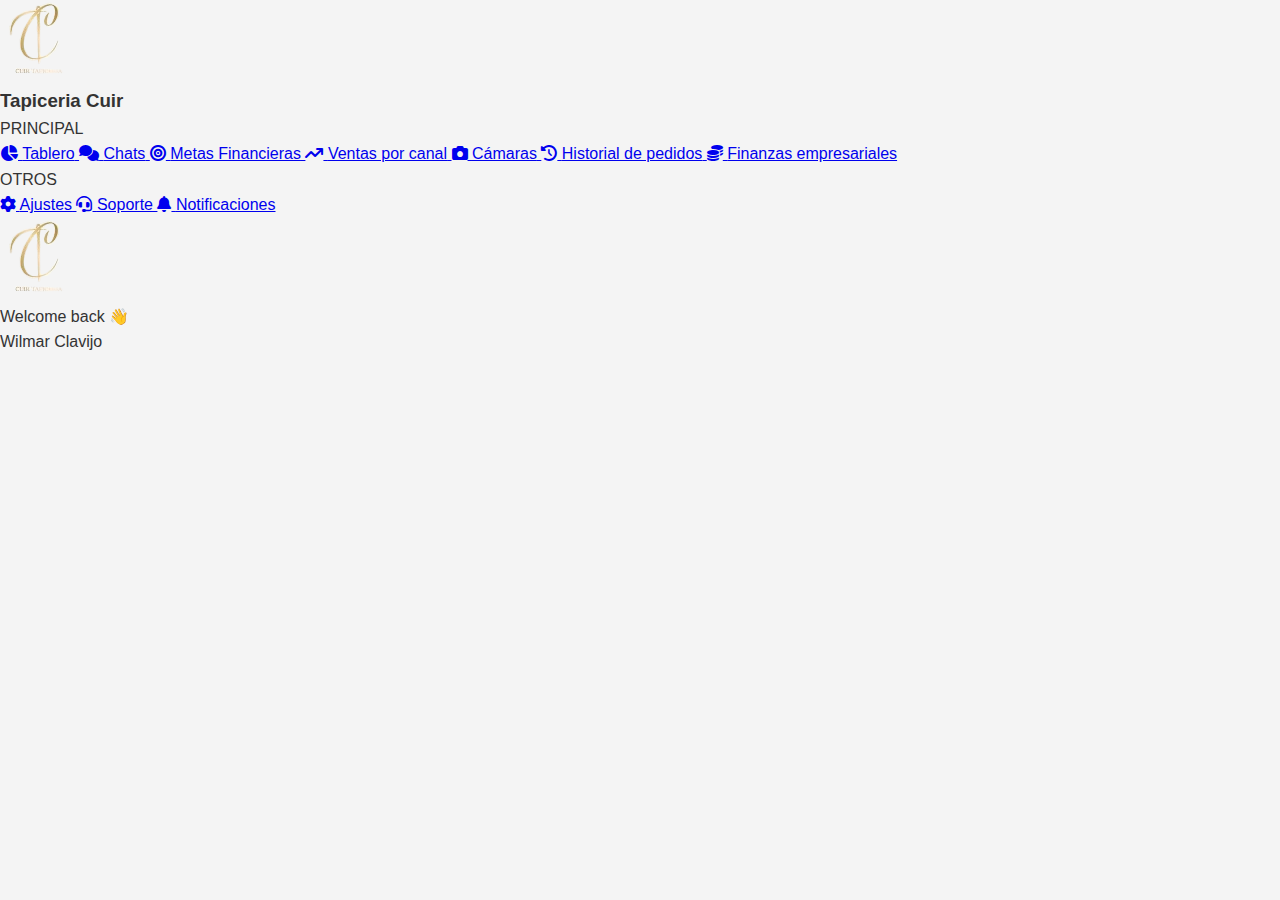
<file: pages/notificaciones.html>
<!DOCTYPE html>
<html lang="es">
<head>
    <meta charset="UTF-8">
    <meta name="viewport" content="width=device-width, initial-scale=1.0">
    <title>Notificaciones - KanView</title>
    <link rel="stylesheet" href="../css/style.css">
    <link rel="stylesheet" href="https://cdnjs.cloudflare.com/ajax/libs/font-awesome/6.0.0/css/all.min.css">
</head>
<body>
<section class="side-bar">
    <div class="side-cuir">
        <img src="../imgs/tapiicon.jpeg" alt="">
        <h3>Tapiceria Cuir</h3>
    </div>

    <div class="main-items">
        <p class="side-text-principal">PRINCIPAL</p>

        <div class="side-items-menu">
            <a href="../index.html" class="icon-item">
                <i class="fa-solid fa-chart-pie"></i>
                <span>Tablero</span>
            </a>

            <a href="chats.html" class="icon-item">
                <i class="fa-solid fa-comments"></i>
                <span>Chats</span>
            </a>

            <a href="metas-financieras.html" class="icon-item">
                <i class="fa-solid fa-bullseye"></i>
                <span>Metas Financieras</span>
            </a>

            <a href="ventas-por-canal.html" class="icon-item">
                <i class="fa-solid fa-arrow-trend-up"></i>
                <span>Ventas por canal</span>
            </a>

            <a href="camaras.html" class="icon-item">
                <i class="fa-solid fa-camera"></i>
                <span>Cámaras</span>
            </a>

            <a href="historial-pedidos.html" class="icon-item">
                <i class="fa-solid fa-clock-rotate-left"></i>
                <span>Historial de pedidos</span>
            </a>

            <a href="finanzas-empresariales.html" class="icon-item">
                <i class="fa-solid fa-coins"></i>
                <span>Finanzas empresariales</span>
            </a>
        </div>
    </div>

    <div class="sub-items">
        <p class="side-text-otros">OTROS</p>
        <a href="ajustes.html" class="icon-item">
            <i class="fa-solid fa-gear"></i>
            <span>Ajustes</span>
        </a>

        <a href="soporte.html" class="icon-item">
            <i class="fa-solid fa-headset"></i>
            <span>Soporte</span>
        </a>

        <a href="notificaciones.html" class="icon-item active">
            <i class="fa-solid fa-bell"></i>
            <span>Notificaciones</span>
        </a>
    </div>

    <div class="section-user">
        <img src="../imgs/tapiicon.jpeg" alt="">
        <div class="text-user">
            <p class="welcome-back">Welcome back 👋</p>
            <p class="name-user">Wilmar Clavijo</p>
        </div>
    </div>
</section>


    
</body>
</html>
</file>
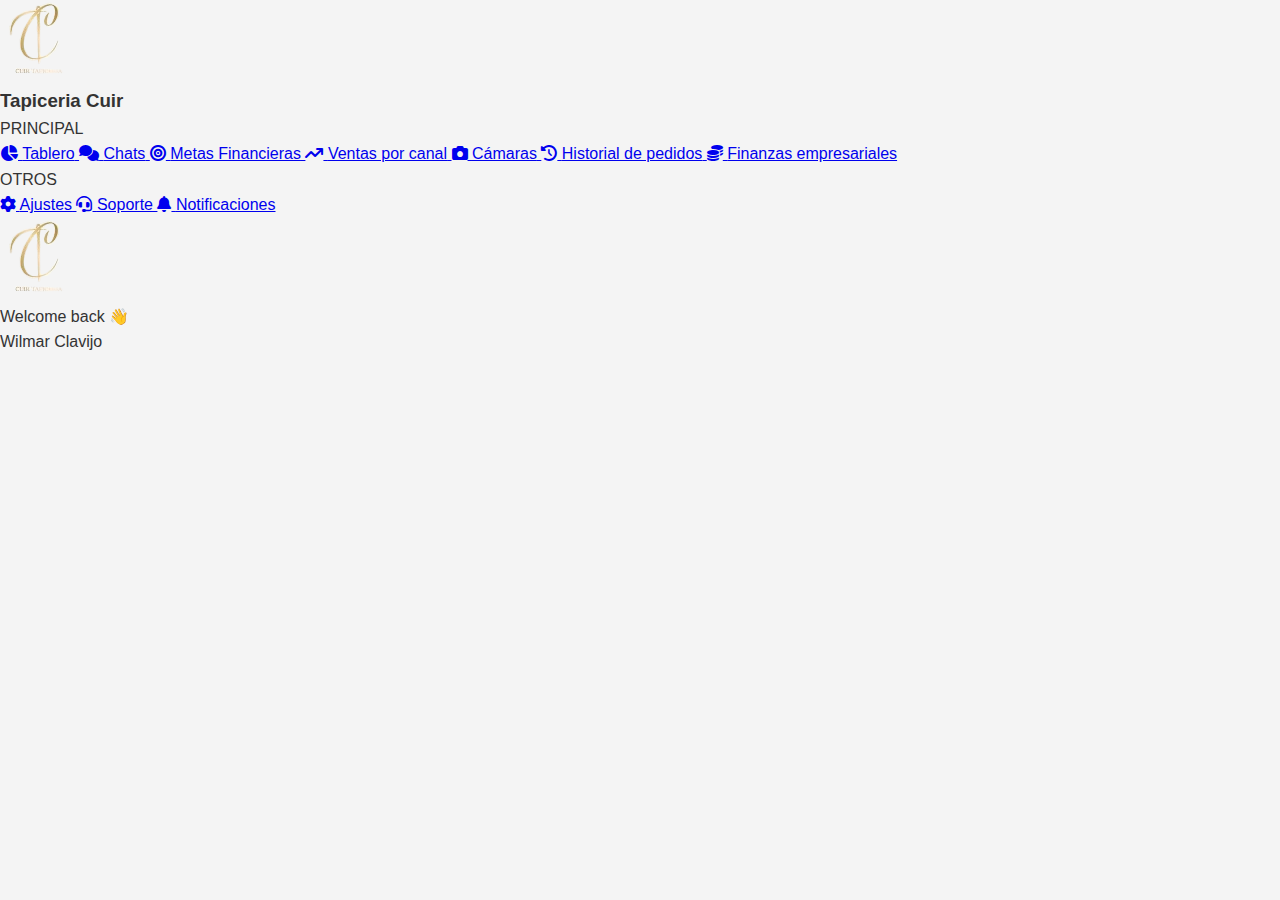
<file: pages/soporte.html>
<!DOCTYPE html>
<html lang="es">
<head>
    <meta charset="UTF-8">
    <meta name="viewport" content="width=device-width, initial-scale=1.0">
    <title>Soporte - KanView</title>
    <link rel="stylesheet" href="../css/style.css">
    <link rel="stylesheet" href="https://cdnjs.cloudflare.com/ajax/libs/font-awesome/6.0.0/css/all.min.css">
</head>
<body>
<section class="side-bar">
    <div class="side-cuir">
        <img src="../imgs/tapiicon.jpeg" alt="">
        <h3>Tapiceria Cuir</h3>
    </div>

    <div class="main-items">
        <p class="side-text-principal">PRINCIPAL</p>

        <div class="side-items-menu">
            <a href="../index.html" class="icon-item">
                <i class="fa-solid fa-chart-pie"></i>
                <span>Tablero</span>
            </a>

            <a href="chats.html" class="icon-item">
                <i class="fa-solid fa-comments"></i>
                <span>Chats</span>
            </a>

            <a href="metas-financieras.html" class="icon-item">
                <i class="fa-solid fa-bullseye"></i>
                <span>Metas Financieras</span>
            </a>

            <a href="ventas-por-canal.html" class="icon-item">
                <i class="fa-solid fa-arrow-trend-up"></i>
                <span>Ventas por canal</span>
            </a>

            <a href="camaras.html" class="icon-item">
                <i class="fa-solid fa-camera"></i>
                <span>Cámaras</span>
            </a>

            <a href="historial-pedidos.html" class="icon-item">
                <i class="fa-solid fa-clock-rotate-left"></i>
                <span>Historial de pedidos</span>
            </a>

            <a href="finanzas-empresariales.html" class="icon-item">
                <i class="fa-solid fa-coins"></i>
                <span>Finanzas empresariales</span>
            </a>
        </div>
    </div>

    <div class="sub-items">
        <p class="side-text-otros">OTROS</p>
        <a href="ajustes.html" class="icon-item">
            <i class="fa-solid fa-gear"></i>
            <span>Ajustes</span>
        </a>

        <a href="soporte.html" class="icon-item active">
            <i class="fa-solid fa-headset"></i>
            <span>Soporte</span>
        </a>

        <a href="notificaciones.html" class="icon-item">
            <i class="fa-solid fa-bell"></i>
            <span>Notificaciones</span>
        </a>
    </div>

    <div class="section-user">
        <img src="../imgs/tapiicon.jpeg" alt="">
        <div class="text-user">
            <p class="welcome-back">Welcome back 👋</p>
            <p class="name-user">Wilmar Clavijo</p>
        </div>
    </div>
</section>


    
</body>
</html>
</file>
<file: css/style.css>
:root {
    --primary-color: #2c3e50;
    --secondary-color: #e67e22;
    --text-color: #333;
    --bg-color: #f4f4f4;
}

* {
    margin: 0;
    padding: 0;
    box-sizing: border-box;
    font-family: 'Segoe UI', Tahoma, Geneva, Verdana, sans-serif;
}

body {
    background-color: var(--bg-color);
    color: var(--text-color);
    line-height: 1.6;
}

header {
    background-color: var(--primary-color);
    color: white;
    padding: 1rem 0;
}

.navbar {
    display: flex;
    justify-content: space-between;
    align-items: center;
    width: 90%;
    margin: auto;
}

.nav-links {
    list-style: none;
    display: flex;
}

.nav-links li {
    margin-left: 20px;
}

.nav-links a {
    color: white;
    text-decoration: none;
    font-weight: bold;
}

.hero {
    text-align: center;
    padding: 4rem 0;
    background-color: #fff;
    margin-bottom: 2rem;
}

.hero h2 {
    font-size: 2.5rem;
    margin-bottom: 1rem;
}

button {
    background-color: var(--secondary-color);
    color: white;
    border: none;
    padding: 10px 20px;
    cursor: pointer;
    font-size: 1rem;
    border-radius: 5px;
}

button:hover {
    opacity: 0.9;
}

.tracking-section {
    width: 90%;
    margin: auto;
    background: white;
    padding: 2rem;
    border-radius: 8px;
    box-shadow: 0 2px 5px rgba(0,0,0,0.1);
    text-align: center;
}

.tracking-container {
    margin-top: 1rem;
}

input[type="text"] {
    padding: 10px;
    width: 200px;
    margin-right: 10px;
    border: 1px solid #ddd;
    border-radius: 4px;
}

footer {
    text-align: center;
    padding: 1rem;
    background-color: var(--primary-color);
    color: white;
    margin-top: 2rem;
}
</file>
<file: css/pages/camaras.css>
.dashboard {
    display: flex;
    flex-direction: column;
    justify-content: center;
    margin: 0 auto;

}

.dashboard-header h1 {
    font-size: 28px;
    font-weight: bold;
    display: flex;
    justify-content: center;
    align-items: center;
    color: #1a1a2e;
    margin-bottom: 25px;

}

.cameras-grid {
    display: grid;
    grid-template-columns: repeat(3, 1fr);
    gap: 20px;
}

.camera-card {
    background: #fff;
    border-radius: 12px;
    padding: 20px; 
    border: 1px solid #e8e8e8;
    display: flex;
    flex-direction: column;
    gap: 4px;
}

.camera-header {
    display: flex;
    justify-content: space-between;
    align-items: flex-start;
}

.camera-info {
    display: flex;
    flex-direction: column;
    gap: 4px;
}

.camera-info h3 {
    font-size: 16px;
    font-weight: 600;
    color: #1a1a2e;
}

.camera-location {
    font-size: 13px;
    color: #6b7280;
}

.status-badge {
    padding: 4px 12px;
    border-radius: 6px;
    font-size: 12px;
    font-weight: 500;
}

.status-badge.online {
    background: #0d9488;
    color: white;
}

.status-badge.offline {
    background: #ef4444;
    color: white;
}

.camera-feed {
    background: #1a2332;
    border-radius: 10px;
    height: 160px;
    display: flex;
    align-items: center;
    justify-content: center;
    border: 2px solid transparent;
}

.camera-feed.online {
    border-color: #0d9488;
}

.camera-feed.offline {
    border-color: transparent;
}

.camera-placeholder {
    display: flex;
    flex-direction: column;
    align-items: center;
    gap: 8px;
}

.camera-icon {
    font-size: 40px;
    opacity: 0.5;
}

.disconnect-icon {
    font-size: 40px;
    color: #0d9488;
}

.feed-label {
    font-size: 14px;
    color: #9ca3af;
}

.live-dot {
    width: 10px;
    height: 10px;
    background: #ef4444;
    border-radius: 50%;
    animation: pulse 2s infinite;
}

@keyframes pulse {
    0%, 100% {
        opacity: 1;
    }
    50% {
        opacity: 0.5;
    }
}

.camera-actions {
    display: flex;
    gap: 10px;
}

.btn-view {
    flex: 1;
    display: flex;
    align-items: center;
    justify-content: center;
    gap: 8px;
    padding: 12px 16px;
    background: #fff;
    border: 1px solid #e5e7eb;
    border-radius: 8px;
    font-size: 14px;
    color: #1a1a2e;
    cursor: pointer;
    transition: background 0.2s;
}

.btn-view:hover {
    background: #f9fafb;
}

.btn-download {
    display: flex;
    align-items: center;
    justify-content: center;
    padding: 12px 16px;
    background: #fff;
    border: 1px solid #e5e7eb;
    border-radius: 8px;
    font-size: 14px;
    color: #1a1a2e;
    cursor: pointer;
    transition: background 0.2s;
}

.btn-download:hover {
    background: #f9fafb;
}

.btn-icon {
    font-size: 16px;
}
</file>
<file: css/pages/historial.css>
.dashboard {
    max-width: 1100px;
    margin: 0 auto;
    display: grid;
    gap: var(--spacing-xl);
    display: flex;
    flex-direction: column;
    justify-content: center;
}

.dashboard-header h1 {
    display: flex;
    font-weight: bold;
    font-size: var(--font-title);
    color: var(--primary-color);
    justify-content: center;
}

.stats-cards {
    display: grid;
    grid-template-columns: repeat(4, 1fr);
    gap: var(--spacing-md);
}

.stat-card {
    background: var(--white);
    border-radius: var(--border-radius-md);
    padding: var(--spacing-lg);
    border: 1px solid var(--border-light);
}

.stat-content {
    display: flex;
    justify-content: space-between;
    align-items: flex-start;
}

.stat-info {
    display: flex;
    flex-direction: column;
    gap: var(--spacing-sm);
}

.stat-label {
    font-size: var(--font-xs);
    color: var(--text-light);
}

.stat-number {
    font-size: var(--font-title);
    font-weight: 700;
}

.stat-number.green {
    color: var(--status-green);
}

.stat-number.red {
    color: var(--status-red);
}

.stat-number.dark {
    color: var(--primary-color);
}

.stat-number.teal {
    color: var(--status-blue);
}

.stat-icon {
    font-size: var(--font-xxl);
    width: 40px;
    height: 40px;
    display: flex;
    align-items: center;
    justify-content: center;
    border-radius: var(--border-radius-round);
    
}

.green-icon {
    color: var(--status-green);
}

.red-icon {
    color: var(--status-red);
}

.blue-icon {
    color: var(--status-blue);
}

.teal-icon {
    color: var(--light-blue);
}

.orders-section {
    background: var(--white);
    border-radius: var(--border-radius-md);
    padding: var(--spacing-xl);
    border: 1px solid var(--border-light);
}

.orders-header {
    display: flex;
    justify-content: space-between;
    align-items: center;
    margin-bottom: var(--spacing-lg);
}

.orders-header h2 {
    font-size: var(--font-lg);
    font-weight: 600;
    color: var(--primary-color);
}

.orders-actions {
    display: flex;
    gap: var(--spacing-sm);
    align-items: center;
}

.filter-dropdown {
    display: flex;
    align-items: center;
    gap: var(--spacing-sm);
    padding: var(--spacing-sm) var(--spacing-md);
    background: var(--white);
    border: 1px solid var(--border-light);
    border-radius: var(--border-radius-sm);
    font-size: var(--font-xs);
    color: var(--text-light);
    cursor: pointer;
}

.dropdown-arrow {
    font-size: 12px;
}

.export-btn {
    display: flex;
    align-items: center;
    gap: var(--spacing-sm);
    padding: var(--spacing-sm) var(--spacing-md);
    background: var(--white);
    border: 1px solid var(--border-light);
    border-radius: var(--border-radius-sm);
    font-size: var(--font-xs);
    color: var(--primary-color);
    cursor: pointer;
    font-weight: 500;
    transition: var(--transition-fast);
}

.export-btn:hover {
    background: var(--hover-bg);
}

.export-icon {
    font-size: var(--font-xs);
}

.orders-list {
    list-style: none;
    display: flex;
    flex-direction: column;
    gap: var(--spacing-sm);
}

.order-item {
    display: flex;
    justify-content: space-between;
    align-items: center;
    padding: var(--spacing-lg);
    background: var(--bg-color);
    border-radius: var(--border-radius-sm);
    transition: var(--transition-fast);
}

.order-item:hover {
    background: var(--hover-bg);
}

.order-info {
    display: flex;
    align-items: center;
    gap: var(--spacing-md);
}

.status-dot {
    width: 12px;
    height: 12px;
    border-radius: var(--border-radius-round);
}

.status-dot.completed {
    background: var(--status-green);
}

.status-dot.cancelled {
    background: var(--status-red);
}

.order-details {
    display: flex;
    flex-direction: column;
    gap: var(--spacing-xs);
}

.order-name {
    font-weight: 600;
    color: var(--primary-color);
    font-size: var(--font-sm);
}

.order-description {
    font-size: var(--font-xs);
    color: var(--text-light);
}

.order-meta {
    display: flex;
    align-items: center;
    gap: var(--spacing-lg);
}

.order-amount {
    display: flex;
    flex-direction: column;
    align-items: flex-end;
    gap: var(--spacing-xs);
}

.amount {
    font-weight: 600;
    color: var(--primary-color);
    font-size: var(--font-sm);
}

.date {
    font-size: var(--font-xs);
    color: var(--text-light);
}

.status-badge {
    padding: var(--spacing-xs) var(--spacing-md);
    border-radius: var(--border-radius-sm);
    font-size: 12px;
    font-weight: 500;
}

.status-badge.completed {
    background: var(--status-green);
    color: var(--white);
}

.status-badge.cancelled {
    background: var(--status-red);
    color: var(--white);
}

.view-btn {
    background: transparent;
    border: none;
    font-size: var(--font-lg);
    cursor: pointer;
    padding: var(--spacing-sm);
    border-radius: var(--border-radius-sm);
    transition: var(--transition-fast);
    color: var(--text-light);
}

.view-btn:hover {
    background: var(--hover-bg);
}
</file>
<file: css/pages/metas.css>
/* ===== METAS FINANCIERAS ===== */

/* Contenedor principal */
.metas-container {
    flex: 1;
    padding: var(--spacing-lg);
    display: flex;
    flex-direction: column;
    gap: var(--spacing-lg);
    display: flex;
   
}

/* Header */
.metas-header {
    display: flex;
    justify-content: space-between;
    align-items: center;
    padding: var(--spacing-md);
    
}

.metas-header h1 {
    display: flex;
    font-size: var(--font-title);
    color: var(--primary-color);
}

.btn-nueva-meta {
    background-color: var(--primary-color);
    color: var(--white);
    border: none;
    padding: var(--spacing-sm) var(--spacing-xxl);
    border-radius: var(--border-radius-sm);
    cursor: pointer;
    display: flex;
    align-items: center;
    gap: var(--spacing-sm);
    transition: var(--transition-fast);
}

.btn-nueva-meta:hover {
    background-color: #7029ff;
}

/* Grid de metas */
.metas-grid {
    display: grid;
    grid-template-columns: repeat(auto-fit, minmax(700px, 1fr));
    gap: var(--spacing-lg);
}

/* Card de meta */
.meta-card {
    background-color: var(--white);
    border-radius: var(--border-radius-lg);
    padding: var(--spacing-lg);
    box-shadow: 0 2px 8px var(--shadow-color);
    display: flex;
    flex-direction: column;
    gap: var(--spacing-md);
}

.meta-card-header {
    display: flex;
    justify-content: space-between;
    align-items: flex-start;
}

.meta-card-header h3 {
    font-size: var(--font-md);
    color: var(--text-color);
}

.meta-status {
    padding: var(--spacing-xs) var(--spacing-sm);
    border-radius: var(--border-radius-sm);
    font-size: var(--font-xs);
    font-weight: 500;
}

.meta-status.en-progreso {
    background-color: rgba(52, 152, 219, 0.2);
    color: var(--status-blue);
}

.meta-status.completada {
    background-color: rgba(39, 174, 96, 0.2);
    color: var(--status-green);
}

.meta-status.pendiente {
    background-color: rgba(230, 126, 34, 0.2);
    color: var(--status-orange);
}

.meta-amount {
    display: flex;
    justify-content: space-between;
    align-items: baseline;
}

.meta-current {
    font-size: var(--font-xl);
    font-weight: bold;
    color: var(--status-green);
}

.meta-target {
    font-size: var(--font-sm);
    color: var(--text-light);
}

/* Barra de progreso de meta */
.meta-progress {
    width: 100%;
    height: 10px;
    background-color: var(--bg-color);
    border-radius: var(--border-radius-lg);
    overflow: hidden;
}

.meta-progress-bar {
    height: 100%;
    border-radius: var(--border-radius-lg);
    transition: width 0.5s ease;
}

.meta-progress-bar.low {
    background-color: var(--status-red);
}

.meta-progress-bar.medium {
    background-color: var(--status-orange);
}

.meta-progress-bar.high {
    background-color: var(--status-green);
}

.meta-footer {
    display: flex;
    justify-content: space-between;
    align-items: center;
    font-size: var(--font-xs);
    color: var(--text-light);
}

.meta-deadline {
    display: flex;
    align-items: center;
    gap: var(--spacing-xs);
}

.meta-percentage {
    font-weight: 600;
    color: var(--text-color);
}
</file>
<file: css/pages/chats.css>
/* --- 1. VARIABLES GLOBALES Y RESET --- */
:root {
  /* Colores del Diseño */
  --color-white: #FFFFFF;
  --color-black: #000000;
  --color-gray-light: #F3F4F6; /* Fondo de la lista de chats y burbujas recibidas */
  --color-gray-medium: #9CA3AF; /* Gris para textos de meta */
  --color-gray-dark: #374151; /* Gris oscuro para títulos */
  --color-gray-text: #6B7280; 

  --color-blue: #3B82F6;       /* Azul primario (barra superior, checks) */
  --color-green: #10B981;      /* Verde para botones y contadores no leídos */
  
  --color-list-active: #E0E7FF; /* Fondo para item activo de chat list */
  --color-chat-bg-window: #E5E7EB; /* Gris de fondo de la ventana de chat */
  
  --input-area-height: 60px; 
}

* {
    margin: 0;
    padding: 0;
    box-sizing: border-box;
}

body {
    font-family: -apple-system, BlinkMacSystemFont, 'Segoe UI', Roboto, Oxygen, Ubuntu, Cantarell, sans-serif;
    background: var(--color-gray-light);
    display: flex; 
    height: 100vh;
}

/* --- 2. CONTENEDOR PRINCIPAL DEL CHAT --- */
.chat-container {
    display: flex;
    width: 100%; /* Ocupa todo el ancho */
    height: 100vh;
    overflow: hidden; 
}


/* --- 3. LISTA DE CHATS (chat-list) --- */

.chat-list {
    width: 380px; 
    border-right: 1px solid #e5e7eb;
    background-color: var(--color-white);
    display: flex;
    flex-direction: column;
    padding: 24px 0;
    overflow-y: auto;
    /* Ajuste para la barra azul superior */
    border-top: 3px solid var(--color-blue); 
}

.chat-list h2 {
    font-size: 28px;
    font-weight: 700;
    color: var(--color-gray-dark);
    padding: 0 24px 10px;
}

/* Búsqueda */
.search-wrapper {
    position: relative;
    padding: 0 24px;
    margin-bottom: 20px;
}

.chat-search {
    width: 100%;
    padding: 10px 15px 10px 40px; 
    border: none;
    background-color: var(--color-gray-light);
    border-radius: 20px;
    outline: none;
    font-size: 14px;
    color: var(--color-gray-dark);
}

.search-icon {
    position: absolute;
    left: 35px;
    top: 50%;
    transform: translateY(-50%);
    width: 20px;
    height: 20px;
    color: var(--color-gray-medium);
}

/* Items de la lista */
.chat-item {
    display: flex;
    align-items: center;
    padding: 12px 24px;
    border-bottom: 1px solid #f3f4f6;
    cursor: pointer;
    transition: background-color 0.2s;
    position: relative;
}

.chat-item:hover {
    background-color: var(--color-gray-light);
}

.chat-item.active-list-item {
    background-color: var(--color-list-active);
    border-left: 3px solid var(--color-blue); 
    padding-left: 21px; 
}

.chat-avatar {
    width: 45px;
    height: 45px;
    min-width: 45px;
    border-radius: 50%;
    background-color: var(--color-gray-medium);
    color: var(--color-white);
    display: flex;
    justify-content: center;
    align-items: center;
    font-size: 20px;
    margin-right: 15px;
}

.chat-info {
    flex-grow: 1;
    overflow: hidden;
}

.chat-name {
    font-weight: bold;
    color: var(--color-gray-dark);
    display: block;
    overflow: hidden;
    white-space: nowrap;
    text-overflow: ellipsis;
    font-size: 15px;
}

.chat-message {
    color: var(--color-gray-medium);
    font-size: 13px;
    display: flex;
    align-items: center;
    overflow: hidden;
    white-space: nowrap;
    text-overflow: ellipsis;
}

.read-check {
    width: 14px;
    height: 14px;
    color: var(--color-blue); 
    margin-right: 5px;
}

.chat-meta {
    color: var(--color-gray-medium);
    font-size: 12px;
    text-align: right;
    display: flex;
    flex-direction: column;
    justify-content: center;
    align-items: flex-end;
    gap: 4px;
}

.unread-count {
    background-color: var(--color-green);
    color: var(--color-white);
    border-radius: 50%;
    width: 20px;
    height: 20px;
    display: flex;
    justify-content: center;
    align-items: center;
    font-weight: bold;
    font-size: 12px;
    margin-top: 0;
}


/* --- 4. VENTANA DE CHAT ACTIVO (chat-window) --- */

.chat-window {
    flex-grow: 1;
    display: flex;
    flex-direction: column;
    background-color: var(--color-chat-bg-window); 
    position: relative;
    height: 100%; 
    border-top: 3px solid var(--color-blue);
}

/* Encabezado */
.chat-header-display {
    display: flex;
    align-items: center;
    padding: 10px 24px;
    background-color: var(--color-white);
    border-bottom: 1px solid #e5e7eb;
    box-shadow: 0 1px 2px rgba(0, 0, 0, 0.05);
    min-height: 60px;
}

.chat-header-display .chat-avatar {
    width: 38px;
    height: 38px;
    min-width: 38px;
    font-size: 18px;
    margin-right: 12px;
}

.chat-name-display {
    font-size: 16px;
    font-weight: 600;
    color: var(--color-gray-dark);
}

/* Contenido de Mensajes */
.chat-content {
    flex-grow: 1;
    overflow-y: auto;
    padding: 20px 24px;
    padding-bottom: calc(20px + var(--input-area-height)); 
    display: flex;
    flex-direction: column;
}

.date-separator {
    text-align: center;
    color: var(--color-gray-medium);
    font-size: 12px;
    margin: 10px auto 20px;
    padding: 4px 8px;
    background-color: var(--color-white);
    border-radius: 12px;
    box-shadow: 0 1px 3px rgba(0, 0, 0, 0.05);
    width: fit-content;
    font-weight: 600;
}

/* Burbujas */
.chat-message-bubble {
    display: block;
    padding: 8px 12px;
    max-width: 60%;
    margin-bottom: 10px;
    box-shadow: 0 1px 2px rgba(0, 0, 0, 0.1);
    position: relative;
    line-height: 1.4;
    width: fit-content;
}

.chat-message-bubble p {
    margin: 0;
    color: var(--color-gray-dark);
    font-size: 14px;
}

.chat-message-bubble.received {
    align-self: flex-start;
    background-color: var(--color-white);
    border-radius: 10px 10px 10px 3px; 
    margin-right: auto;
}

.chat-message-bubble.received p:first-child {
    font-weight: bold;
    color: var(--color-gray-dark);
    margin-bottom: 4px;
}

.typing-indicator {
    color: var(--color-gray-medium);
    font-size: 30px;
    text-align: center;
    margin-top: 40px;
}

/* --- 5. BARRA DE ENTRADA (chat-input-area) --- */

.chat-input-area {
    position: absolute; 
    bottom: 0;
    width: 100%;
    
    display: flex;
    align-items: center;
    padding: 8px 20px;
    background-color: var(--color-white);
    border-top: 1px solid #e5e7eb;
    min-height: var(--input-area-height);
    box-shadow: 0 -2px 5px rgba(0,0,0,0.05);
    z-index: 20;
}

.chat-input-area input {
    flex-grow: 1;
    padding: 10px 18px;
    border: 1px solid #ccc;
    background-color: var(--color-white);
    border-radius: 20px;
    margin-right: 12px;
    outline: none;
    font-size: 14px;
    color: var(--color-gray-dark);
}

.chat-input-area input::placeholder {
    color: var(--color-gray-medium);
}

.send-button {
    background-color: var(--color-green); 
    color: var(--color-white);
    padding: 10px 20px;
    border: none;
    border-radius: 20px;
    font-weight: 600;
    cursor: pointer;
    transition: background-color 0.2s;
    font-size: 14px;
}

.send-button:hover {
    background-color: #0c9b6e;
}
</file>
